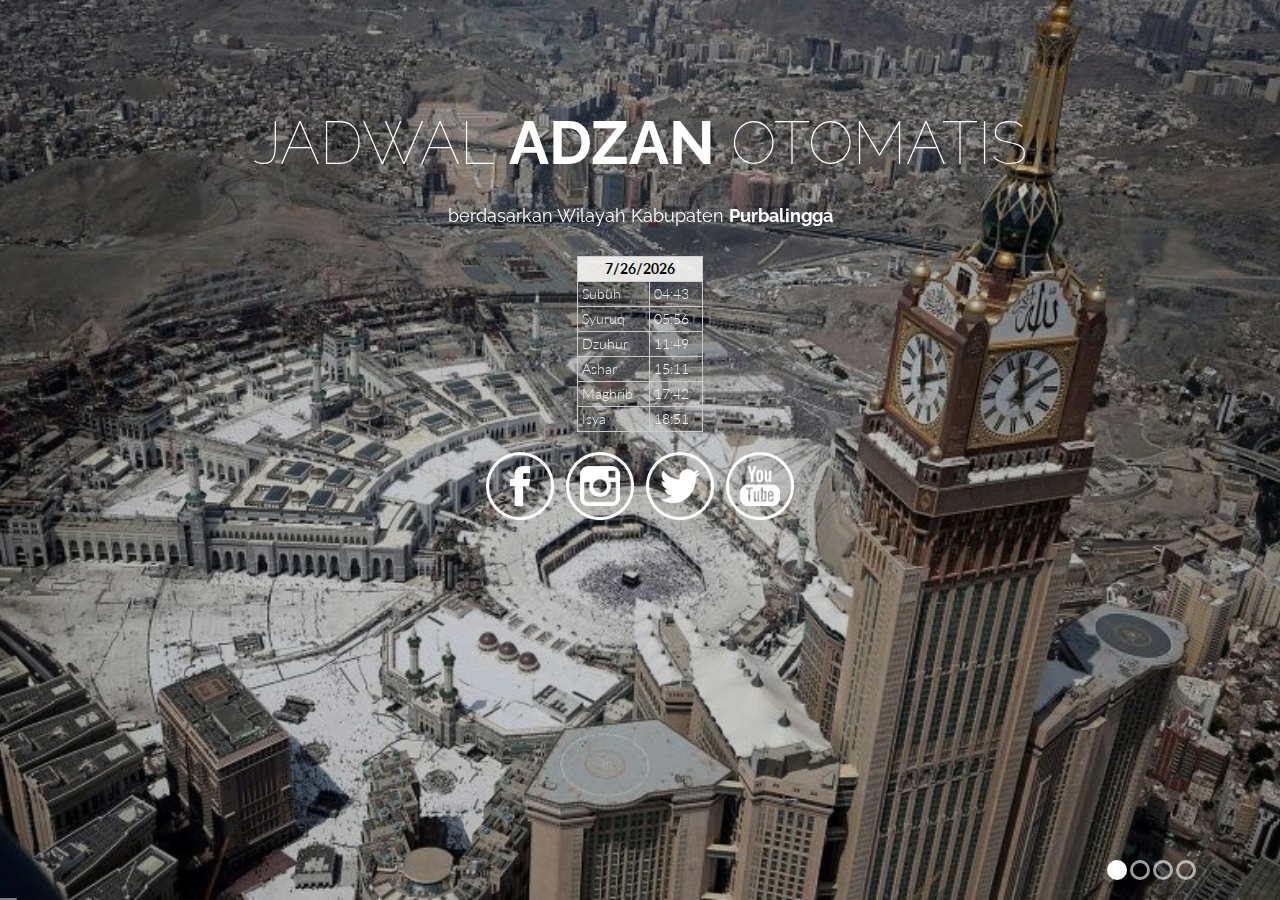
<file: azan/index.html>
<!DOCTYPE html>
<html>
  <head>
  <head>
    <meta charset="utf-8">
    <meta name="viewport" content="width=device-width, initial-scale=1.0">
    <meta name="description" content="Portal Site of Dhimaz Roby Satrio">
    <meta name="author" content="Dhimaz Roby Satrio">
    <link rel="shortcut icon" href="panel/D.ico">

    <title>Jadwal Adzan</title>

    <!-- Bootstrap core CSS -->
    <link href="panel/css/bootstrap.css" rel="stylesheet">

    <!-- Custom styles for this template -->
    <link href="panel/css/soon.css" rel="stylesheet">


    <!-- HTML5 shim and Respond.js IE8 support of HTML5 elements and media queries -->
    <!--[if lt IE 9]>
      <script src="assets/js/html5shiv.js"></script>
      <script src="assets/js/respond.min.js"></script>
    <![endif]-->
    
    <link href='http://fonts.googleapis.com/css?family=Lato:300,400,700,300italic,400italic' rel='stylesheet' type='text/css'>
    <link href='http://fonts.googleapis.com/css?family=Raleway:400,300,700' rel='stylesheet' type='text/css'>
	<style>
		body, td, th { font-size: 14px; color: #ecf0f1;}
		#timetable {border-width: 1px;  border-collapse: collapse; width: 9em;}
		#timetable td, #timetable th {border-width: 1px; border-spacing: 1px; padding: 2px 4px; border-style: inset; border-color: #CCCCCC;}
		#timetable th {color:black; text-align: center; background-color: #F8F7F4; opacity:0.9}
	
	</style>
  </head>
  <!-- START BODY -->
  <body class="nomobile">
      <!-- START HEADER -->
    <section id="header" style="overflow: visible; height: 879px;">
        <div class="container">
            <header>
                <!-- HEADLINE -->
                <h1 data-animated="GoIn">Jadwal <b>Adzan</b> Otomatis</h1>
            </header>
			<h4 data-animated="GoIn" > berdasarkan Wilayah Kabupaten <b>Purbalingga</b></h4>
<br>
    <div data-animated="GoIn" align="center" id="table">
	<table class="table table-bordered" id="tametable">
	<tbody>
	</tbody>
	</table>
	</div>	
<div>
<center>
<br>
<p>
<a href="https://www.facebook.com/dhimazroby" target="_blank"><img alt="" data-animated="GoIn"src="panel/img/fbook.png" style="width: 68px; height: 68px;" /></a>&nbsp;&nbsp;
<a href="http://instagram.com/dhimasroby" target="_blank"><img alt=""data-animated="GoIn" src="panel/img/insta.png" style="width: 68px; height: 68px;" />&nbsp;&nbsp;
<a href="https://twitter.com/dhimazroby" target="_blank"><img alt=""data-animated="GoIn" src="panel/img/twttr.png" style="width: 68px; height: 68px;" /></a>&nbsp;&nbsp;
<a href="https://www.youtube.com/user/dhimasroby/" target="_blank"><img alt="" src="panel/img/ytube.png" data-animated="GoIn"style="width: 68px; height: 68px;" />
</a>
</p>
</center>
</div>
            
        </div>
        <!-- LAYER OVER THE SLIDER TO MAKE THE WHITE TEXTE READABLE -->
        <div id="layer"></div>
        <!-- END LAYER -->
        <!-- START SLIDER -->
        <div id="slider" class="rev_slider" class="rev_slider revslider-initialised tp-simpleresponsive" style="height: 100%;">
            <ul style="display: block; overflow: hidden; width: 100%; height: 100%; max-height: none;">
              <li data-transition="slideleft" data-animated="GoIn" data-slotamount="1" data-thumb="panel/img/1.jpg">
                <img src="panel/img/1.jpg">
              </li>
              <li data-transition="slideleft"data-animated="GoIn" data-slotamount="1" data-thumb="panel/img/2.jpg">
                <img src="panel/img/2.jpg">
              </li>
              <li data-transition="slideleft" data-animated="GoIn" data-slotamount="1" data-thumb="panel/img/3.jpg">
                <img src="panel/img/3.jpg">
              </li>
              <li data-transition="slideleft"data-animated="GoIn" data-slotamount="1" data-thumb="panel/img/4.jpg">
                <img src="panel/img/4.jpg">
                           </li>
            </ul>
        </div>
        <!-- END SLIDER -->
    </section>
    <!-- END HEADER -->

    <!-- Bootstrap core JavaScript
    ================================================== -->
    <!-- Placed at the end of the document so the pages load faster -->
    <script src="panel/js/jquery.min.js"></script>
    <script src="panel/js/modernizr.custom.js"  type="text/javascript" ></script>
    <script src="panel/js/bootstrap.min.js"></script>
    <script src="panel/js/plugins.js"></script>
    <script src="panel/js/jquery.themepunch.revolution.min.js"></script>
    <script src="panel/js/custom.js"></script>
	<script src="panel/js/PrayTimes.js"></script>
	<script type="text/javascript">
	
		var date = new Date(); // today
		var times = prayTimes.getTimes(date, [-7.385735, 109.360430], 7);
		var subuh = times.Fajr;
		var dzuhur = times.Dhuhr;
		var ashar = times.Asr;
		var maghrib = times.Maghrib;
		var isya = times.Isha;
		var list = ['Fajr', 'Sunrise', 'Dhuhr', 'Asr', 'Maghrib', 'Isha'];
		var aran = ['Subuh', 'Syuruq', 'Dzuhur', 'Ashar', 'Maghrib', 'Isya'];

		var html = '<table id="timetable">';
		html += '<tr><th colspan="2">'+ date.toLocaleDateString()+ '</th></tr>';
		for(var i in list)	{
			html += '<tr><td>'+ aran[i]+ '</td>';
			html += '<td>'+ times[list[i].toLowerCase()]+ '</td></tr>';
		}
		html += '</table>';
		document.getElementById('table').innerHTML = html;
		
	</script>
  </body>
  <!-- END BODY -->
</file>
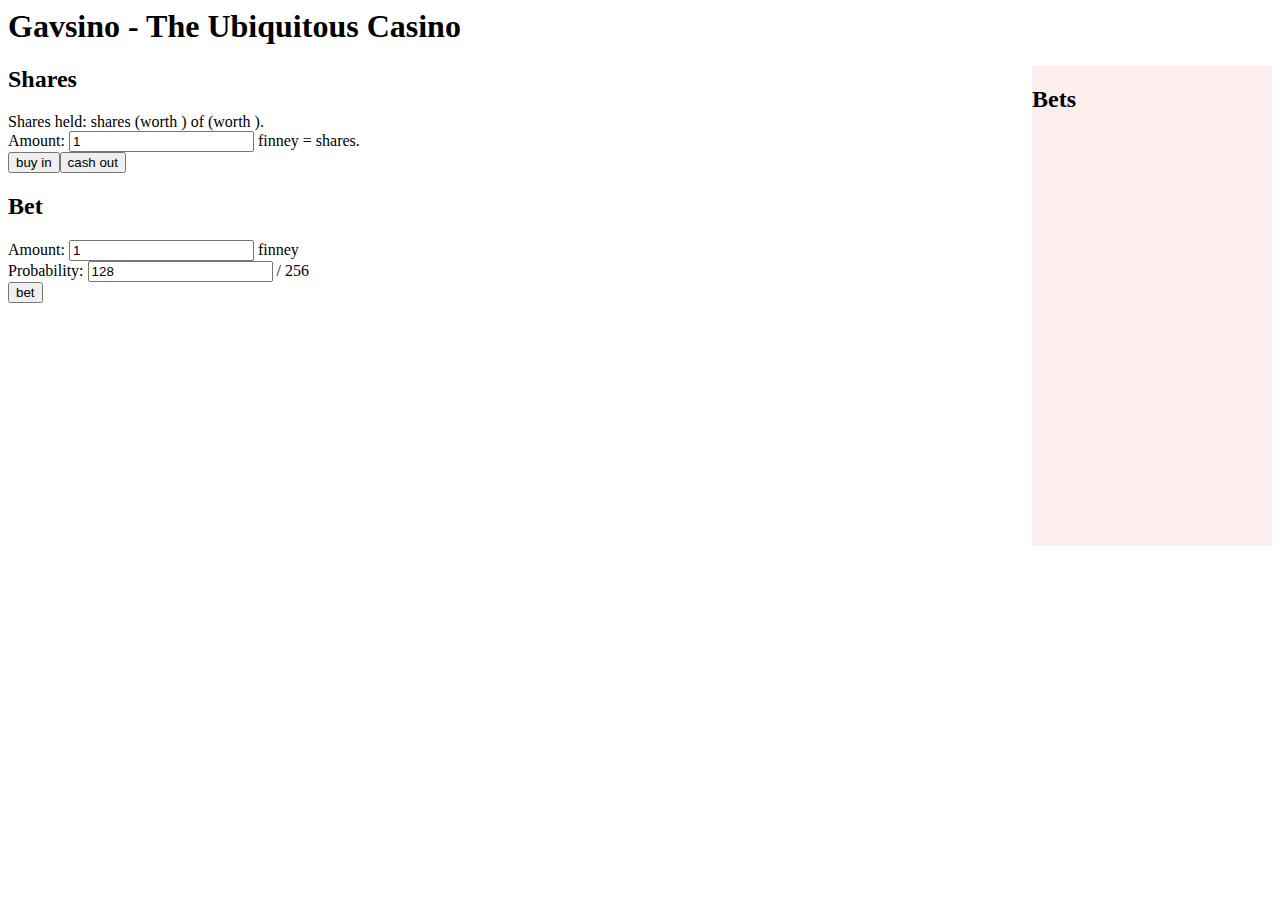
<file: gavmble/index.html>
<!doctype>
<html>
<head>
<script>
//var web3 = require('web3');
//web3.setProvider(new web3.providers.AutoProvider());

//TODO: this should just be:
// import("Config");
// import("Gavsino");
var Config = web3.eth.contractFromAbi([{"constant":false,"inputs":[],"name":"kill","outputs":[]},{"constant":true,"inputs":[{"name":"service","type":"uint256"}],"name":"lookup","outputs":[{"name":"a","type":"address"}]},{"constant":false,"inputs":[{"name":"id","type":"uint256"},{"name":"service","type":"address"}],"name":"register","outputs":[]},{"constant":false,"inputs":[{"name":"id","type":"uint256"}],"name":"unregister","outputs":[]}]);
var Gavsino = web3.eth.contractFromAbi([{"constant":true,"inputs":[],"name":"totalShares","outputs":[{"name":"r","type":"uint256"}]},{"constant":true,"inputs":[{"name":"wei","type":"uint256"}],"name":"sharesValue","outputs":[{"name":"shares","type":"uint256"}]},{"constant":false,"inputs":[],"name":"buyIn","outputs":[]},{"constant":false,"inputs":[{"name":"shares","type":"uint256"}],"name":"cashOut","outputs":[]},{"constant":true,"inputs":[{"name":"key","type":"hash256"},{"name":"bet","type":"hash256"}],"name":"winningsWithKey","outputs":[{"name":"r","type":"uint256"}]},{"constant":true,"inputs":[],"name":"equity","outputs":[{"name":"r","type":"uint256"}]},{"constant":true,"inputs":[],"name":"sharesHeld","outputs":[{"name":"r","type":"uint256"}]},{"constant":false,"inputs":[{"name":"pIn256","type":"uint256"},{"name":"key","type":"hash256"}],"name":"bet","outputs":[]},{"constant":true,"inputs":[],"name":"valueOfShares","outputs":[{"name":"r","type":"uint256"}]},{"constant":true,"inputs":[{"name":"bet","type":"hash256"}],"name":"winnings","outputs":[{"name":"r","type":"uint256"}]},{"constant":false,"inputs":[{"name":"bet","type":"hash256"}],"name":"claim","outputs":[]},{"constant":false,"inputs":[{"name":"key","type":"hash256"}],"name":"recycle","outputs":[]},{"constant":true,"inputs":[{"name":"s","type":"uint256"}],"name":"valueOf","outputs":[{"name":"r","type":"uint256"}]},{"constant":false,"inputs":[],"name":"empty","outputs":[]}]);

var theGavsino = Gavsino(Config().lookup(2));

var tickets = [];

function refreshHoldings() {
	document.getElementById("myshares").innerHTML = theGavsino.sharesHeld();
	document.getElementById("totalshares").innerHTML = theGavsino.totalShares();
	document.getElementById("equity").innerHTML = web3.toEth(web3.fromDecimal(theGavsino.equity() + ''));
	document.getElementById("mysharesvalue").innerHTML = web3.toEth(web3.fromDecimal(theGavsino.valueOfShares() + ''));
	sharesamountChanged();
}

function refreshTickets() {
//	console.log("refreshing...");
	var uiBets = '';
//		console.log("number is " + number);
	for (var i in tickets) { var t = tickets[i];
		uiBets +=
			'<div>' +
			'<span class="amount">' + web3.toEth(t.amount) + '</span>' +
			' @ ' +
			'<span class="prob">' + web3.toDecimal(t.p) + ' in 256</span>' +
			' : ' +
			'<span id="' + t.bet + '" class="status">' + (
				t.claimed ? 'won ' + web3.toEth(t.claimed) :
				t.recycled ? 'lost' :
				'pending...'
				) + '</span>' +
			'</div>'; }
	document.getElementById("bets").innerHTML = uiBets;
	for (var i in tickets)
	{
		var t = tickets[i];
		if (+t.number < +web3.eth.number && !t.recycled && !t.claimed)
		{
			console.log("pending..." + t.bet);
			var w = theGavsino.winnings(t.bet);
			var e = document.getElementById(t.bet);
			if (!t.recycled && !t.claimed)
			{
				console.log("updating..." + t.bet + "; winnings: " + w);
				if (w > 0)
				{
					theGavsino.claim(t.bet);
					t.claimed = w;
					e.innerHTML = 'claiming ' + web3.toEth(w) + "!";
				}
				else
				{
					theGavsino.claim(t.bet);
					t.recycled = true;
					e.innerHTML = "refunding 0.5%";
				}
			}
		}
	}
}

function sharesamountChanged() {
	var amount = web3.fromDecimal(document.getElementById("sharesamount").value.toString() + '000000000000000');
//	console.log("amount: " + amount);
	document.getElementById("sharesofvalue").innerHTML = theGavsino.sharesValue(amount);
}

function makeid() {
    var text = "0x";
    var possible = "0123456789abcdef";
    for (var i = 0; i < 64; i++)
        text += possible.charAt(Math.floor(Math.random() * possible.length));
    return text;
}
	
function newTicket(amount, p) {
	var bet = makeid();
	var amount = web3.fromDecimal(amount.toString() + '000000000000000');
	var key = web3.sha3(bet)
	p = +p < 1 ? 1 : +p > 255 ? 255 : p;
	var ticket = { 'amount': amount, 'p': web3.fromDecimal(p), 'key': key, 'bet': bet, 'number': web3.eth.number, 'claimed': null };
	tickets.push(ticket);
	theGavsino.value(amount).bet(+p, key);
	refreshTickets();
}

function buyIn(amountineth) {
	amount = web3.fromDecimal(amountineth.toString() + '000000000000000');
	theGavsino.value(amount).buyIn();
}

function cashOut(shares) {
	theGavsino.cashOut(shares);
}

var w = web3.eth.watch({'address': theGavsino.address});
w.changed(function(d) {
	refreshHoldings();
	refreshTickets();
});

</script>
<title>Gavsino - The Ubiquitous Casino</title>
</head>
<body>
<h1>Gavsino - The Ubiquitous Casino</h1>
<div>
<div style="float: right; background: #fee; width: 15em; height: 30em">
<h2>Bets</h2>
<div id="bets">
</div>
</div>
<div style="">
<h2>Shares</h2>
<div>Shares held: <span id="myshares"></span> shares (worth <span id="mysharesvalue"></span>) of <span id="totalshares"></span> (worth <span id="equity"></span>).</div>
<div>Amount: <input id="sharesamount" value="1"></input> finney = <span id="sharesofvalue"></span> shares.</div>
<div><button id="buyIn" onClick="buyIn(document.getElementById('sharesamount').value)">buy in</button><button id="cashOut" onClick="cashOut(document.getElementById('sharesofvalue').innerHTML)">cash out</button></div>
<h2>Bet</h2>
<div>Amount: <input id="amount" value="1"></input> finney</div>
<div>Probability: <input id="pIn256" value="128"></input> / 256</div>
<div><button id="bet" onClick="newTicket(document.getElementById('amount').value, document.getElementById('pIn256').value)">bet</button></div>
</div>
</div>
<script>
document.getElementById('sharesamount').oninput = function() { console.log("HELLO"); sharesamountChanged(); };
// TODO: Remove once JS initial event is fixed.
refreshHoldings();
refreshTickets();
//web3.eth.watch().changed(refreshTickets);
</script>
</body>
</html>
</file>
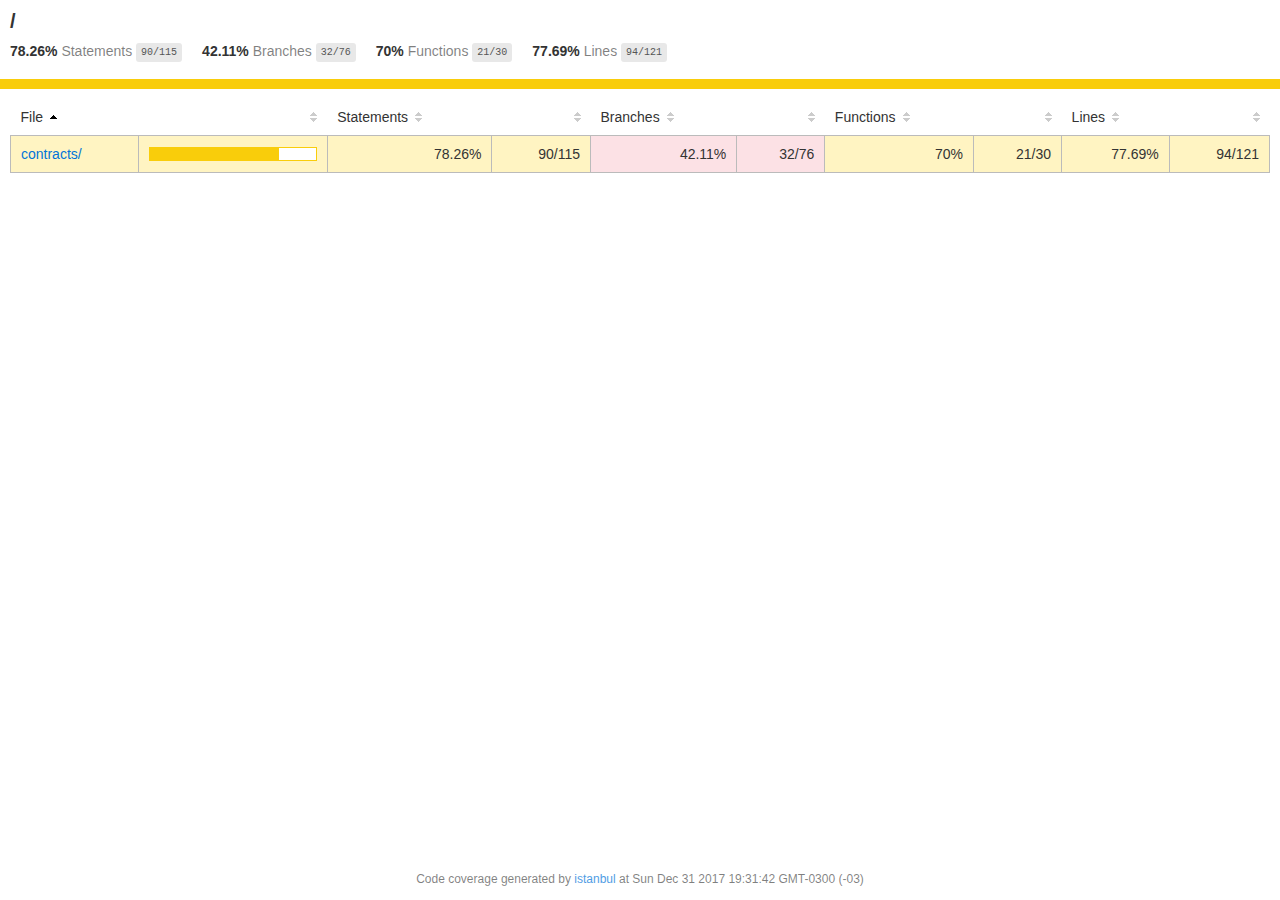
<file: airdrop/coverage/index.html>
<!doctype html>
<html lang="en">
<head>
    <title>Code coverage report for All files</title>
    <meta charset="utf-8" />
    <link rel="stylesheet" href="prettify.css" />
    <link rel="stylesheet" href="base.css" />
    <meta name="viewport" content="width=device-width, initial-scale=1">
    <style type='text/css'>
        .coverage-summary .sorter {
            background-image: url(sort-arrow-sprite.png);
        }
    </style>
</head>
<body>
<div class='wrapper'>
  <div class='pad1'>
    <h1>
      /
    </h1>
    <div class='clearfix'>
      <div class='fl pad1y space-right2'>
        <span class="strong">78.26% </span>
        <span class="quiet">Statements</span>
        <span class='fraction'>90/115</span>
      </div>
      <div class='fl pad1y space-right2'>
        <span class="strong">42.11% </span>
        <span class="quiet">Branches</span>
        <span class='fraction'>32/76</span>
      </div>
      <div class='fl pad1y space-right2'>
        <span class="strong">70% </span>
        <span class="quiet">Functions</span>
        <span class='fraction'>21/30</span>
      </div>
      <div class='fl pad1y space-right2'>
        <span class="strong">77.69% </span>
        <span class="quiet">Lines</span>
        <span class='fraction'>94/121</span>
      </div>
    </div>
  </div>
  <div class='status-line medium'></div>
<div class="pad1">
<table class="coverage-summary">
<thead>
<tr>
   <th data-col="file" data-fmt="html" data-html="true" class="file">File</th>
   <th data-col="pic" data-type="number" data-fmt="html" data-html="true" class="pic"></th>
   <th data-col="statements" data-type="number" data-fmt="pct" class="pct">Statements</th>
   <th data-col="statements_raw" data-type="number" data-fmt="html" class="abs"></th>
   <th data-col="branches" data-type="number" data-fmt="pct" class="pct">Branches</th>
   <th data-col="branches_raw" data-type="number" data-fmt="html" class="abs"></th>
   <th data-col="functions" data-type="number" data-fmt="pct" class="pct">Functions</th>
   <th data-col="functions_raw" data-type="number" data-fmt="html" class="abs"></th>
   <th data-col="lines" data-type="number" data-fmt="pct" class="pct">Lines</th>
   <th data-col="lines_raw" data-type="number" data-fmt="html" class="abs"></th>
</tr>
</thead>
<tbody><tr>
	<td class="file medium" data-value="contracts/"><a href="contracts/index.html">contracts/</a></td>
	<td data-value="78.26" class="pic medium"><div class="chart"><div class="cover-fill" style="width: 78%;"></div><div class="cover-empty" style="width:22%;"></div></div></td>
	<td data-value="78.26" class="pct medium">78.26%</td>
	<td data-value="115" class="abs medium">90/115</td>
	<td data-value="42.11" class="pct low">42.11%</td>
	<td data-value="76" class="abs low">32/76</td>
	<td data-value="70" class="pct medium">70%</td>
	<td data-value="30" class="abs medium">21/30</td>
	<td data-value="77.69" class="pct medium">77.69%</td>
	<td data-value="121" class="abs medium">94/121</td>
	</tr>

</tbody>
</table>
</div><div class='push'></div><!-- for sticky footer -->
</div><!-- /wrapper -->
<div class='footer quiet pad2 space-top1 center small'>
  Code coverage
  generated by <a href="http://istanbul-js.org/" target="_blank">istanbul</a> at Sun Dec 31 2017 19:31:42 GMT-0300 (-03)
</div>
</div>
<script src="prettify.js"></script>
<script>
window.onload = function () {
        if (typeof prettyPrint === 'function') {
            prettyPrint();
        }
};
</script>
<script src="sorter.js"></script>
</body>
</html>
</file>
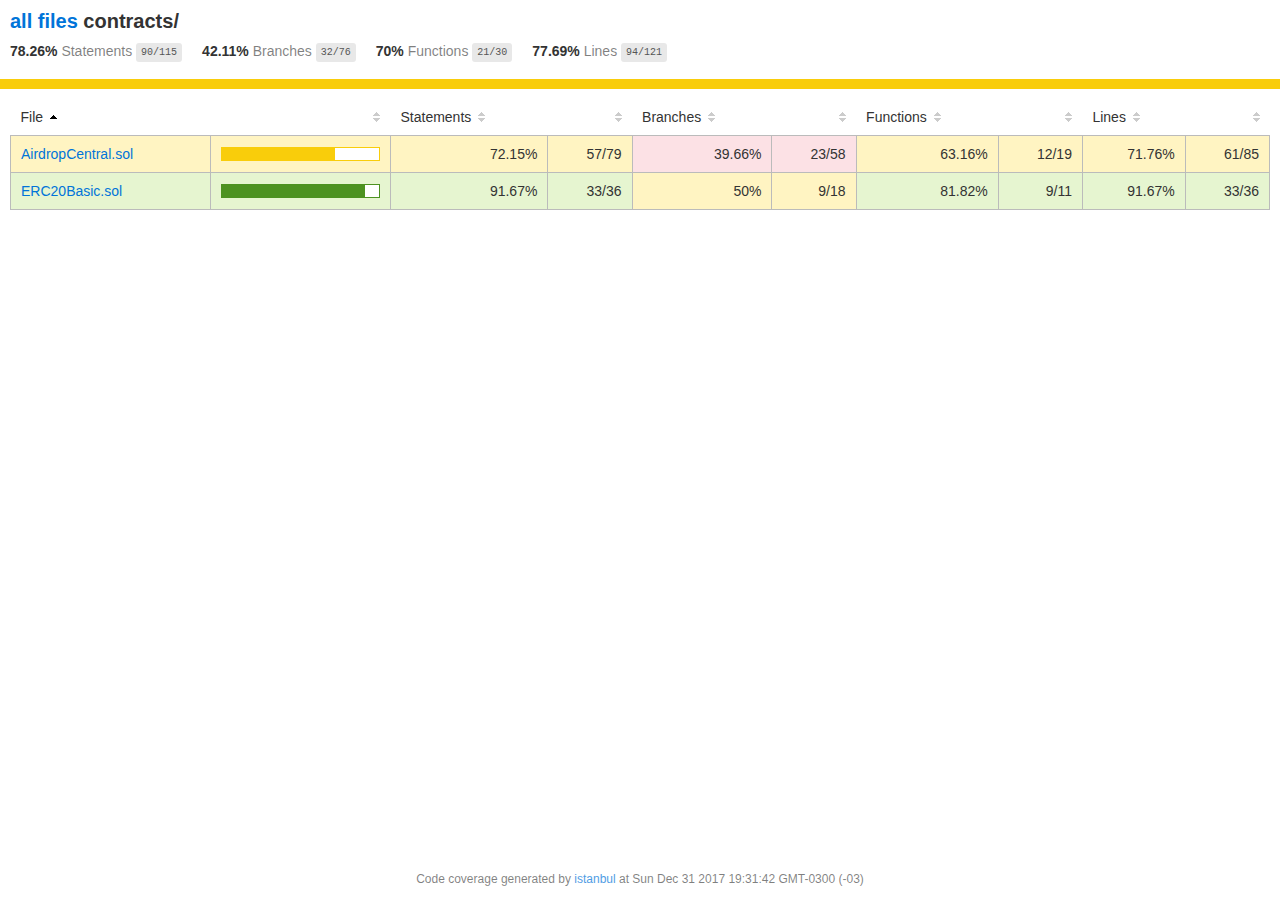
<file: airdrop/coverage/contracts/index.html>
<!doctype html>
<html lang="en">
<head>
    <title>Code coverage report for contracts/</title>
    <meta charset="utf-8" />
    <link rel="stylesheet" href="../prettify.css" />
    <link rel="stylesheet" href="../base.css" />
    <meta name="viewport" content="width=device-width, initial-scale=1">
    <style type='text/css'>
        .coverage-summary .sorter {
            background-image: url(../sort-arrow-sprite.png);
        }
    </style>
</head>
<body>
<div class='wrapper'>
  <div class='pad1'>
    <h1>
      <a href="../index.html">all files</a> contracts/
    </h1>
    <div class='clearfix'>
      <div class='fl pad1y space-right2'>
        <span class="strong">78.26% </span>
        <span class="quiet">Statements</span>
        <span class='fraction'>90/115</span>
      </div>
      <div class='fl pad1y space-right2'>
        <span class="strong">42.11% </span>
        <span class="quiet">Branches</span>
        <span class='fraction'>32/76</span>
      </div>
      <div class='fl pad1y space-right2'>
        <span class="strong">70% </span>
        <span class="quiet">Functions</span>
        <span class='fraction'>21/30</span>
      </div>
      <div class='fl pad1y space-right2'>
        <span class="strong">77.69% </span>
        <span class="quiet">Lines</span>
        <span class='fraction'>94/121</span>
      </div>
    </div>
  </div>
  <div class='status-line medium'></div>
<div class="pad1">
<table class="coverage-summary">
<thead>
<tr>
   <th data-col="file" data-fmt="html" data-html="true" class="file">File</th>
   <th data-col="pic" data-type="number" data-fmt="html" data-html="true" class="pic"></th>
   <th data-col="statements" data-type="number" data-fmt="pct" class="pct">Statements</th>
   <th data-col="statements_raw" data-type="number" data-fmt="html" class="abs"></th>
   <th data-col="branches" data-type="number" data-fmt="pct" class="pct">Branches</th>
   <th data-col="branches_raw" data-type="number" data-fmt="html" class="abs"></th>
   <th data-col="functions" data-type="number" data-fmt="pct" class="pct">Functions</th>
   <th data-col="functions_raw" data-type="number" data-fmt="html" class="abs"></th>
   <th data-col="lines" data-type="number" data-fmt="pct" class="pct">Lines</th>
   <th data-col="lines_raw" data-type="number" data-fmt="html" class="abs"></th>
</tr>
</thead>
<tbody><tr>
	<td class="file medium" data-value="AirdropCentral.sol"><a href="AirdropCentral.sol.html">AirdropCentral.sol</a></td>
	<td data-value="72.15" class="pic medium"><div class="chart"><div class="cover-fill" style="width: 72%;"></div><div class="cover-empty" style="width:28%;"></div></div></td>
	<td data-value="72.15" class="pct medium">72.15%</td>
	<td data-value="79" class="abs medium">57/79</td>
	<td data-value="39.66" class="pct low">39.66%</td>
	<td data-value="58" class="abs low">23/58</td>
	<td data-value="63.16" class="pct medium">63.16%</td>
	<td data-value="19" class="abs medium">12/19</td>
	<td data-value="71.76" class="pct medium">71.76%</td>
	<td data-value="85" class="abs medium">61/85</td>
	</tr>

<tr>
	<td class="file high" data-value="ERC20Basic.sol"><a href="ERC20Basic.sol.html">ERC20Basic.sol</a></td>
	<td data-value="91.67" class="pic high"><div class="chart"><div class="cover-fill" style="width: 91%;"></div><div class="cover-empty" style="width:9%;"></div></div></td>
	<td data-value="91.67" class="pct high">91.67%</td>
	<td data-value="36" class="abs high">33/36</td>
	<td data-value="50" class="pct medium">50%</td>
	<td data-value="18" class="abs medium">9/18</td>
	<td data-value="81.82" class="pct high">81.82%</td>
	<td data-value="11" class="abs high">9/11</td>
	<td data-value="91.67" class="pct high">91.67%</td>
	<td data-value="36" class="abs high">33/36</td>
	</tr>

</tbody>
</table>
</div><div class='push'></div><!-- for sticky footer -->
</div><!-- /wrapper -->
<div class='footer quiet pad2 space-top1 center small'>
  Code coverage
  generated by <a href="http://istanbul-js.org/" target="_blank">istanbul</a> at Sun Dec 31 2017 19:31:42 GMT-0300 (-03)
</div>
</div>
<script src="../prettify.js"></script>
<script>
window.onload = function () {
        if (typeof prettyPrint === 'function') {
            prettyPrint();
        }
};
</script>
<script src="../sorter.js"></script>
</body>
</html>
</file>
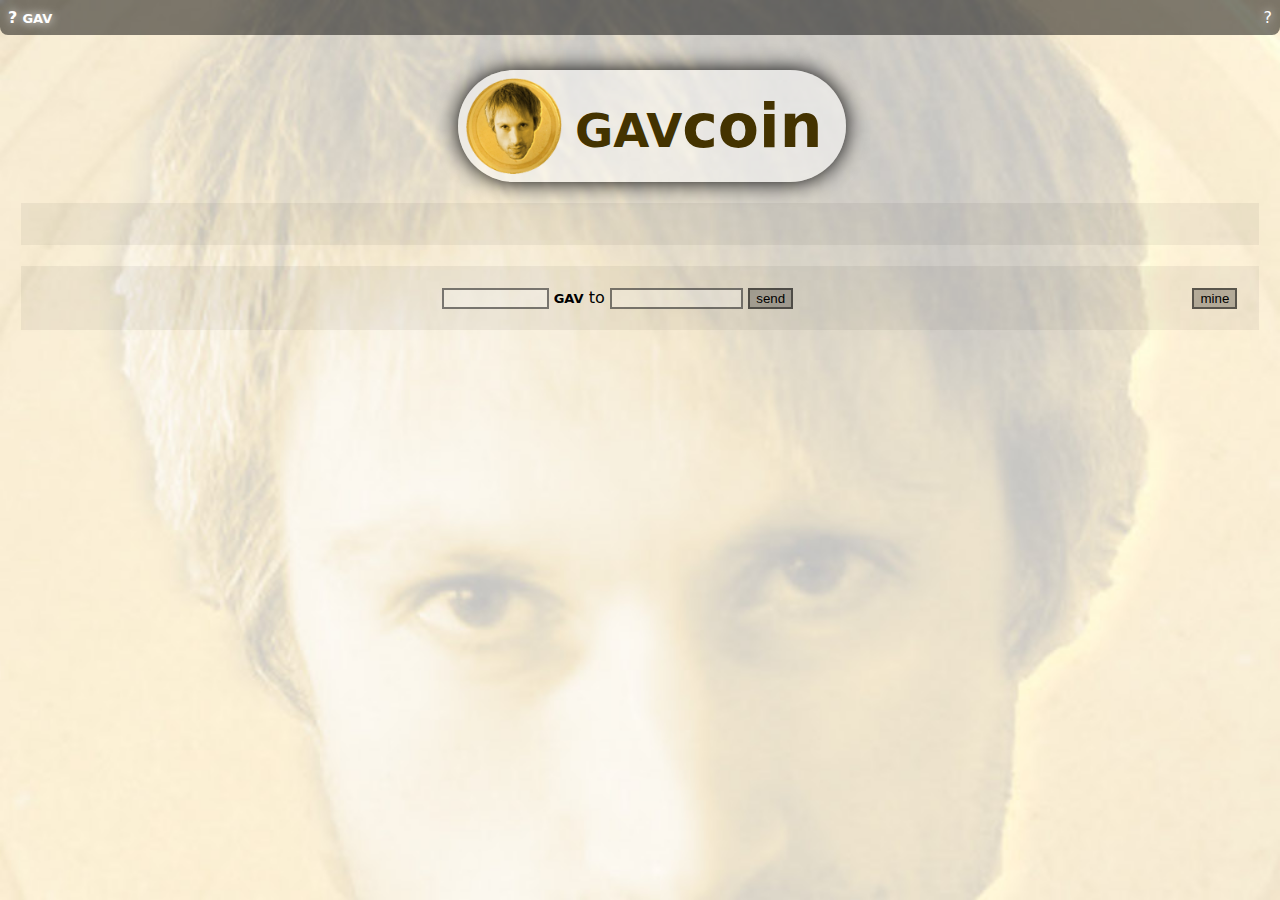
<file: coin/coin.html>
<html>
<head>
<title>GavCoin</title>
<style>
body {
	font-family: Ubuntu, Tahoma, sans;
	background-image: url("backcoin.jpg");
	background-size:   cover;
	background-repeat: no-repeat;
	margin: 0;
}
h1 {
	text-align: center;
	font-size: 26pt;
	color: rgba(0,0,0, 0.75);
}
ul#latest {
	list-style-type: none;
	margin: 0;
	margin-top: 16pt;
	padding: 0;
	border: 16pt rgba(0,0,0, 0.05) solid;
}
ul#latest li {
	padding: 4pt 0pt;
}
ul#latest li:nth-child(even) {
	background-color: rgba(0,0,0, 0.05);
}
span.timestamp {
	width: 13em;
	display: inline-block;
	color: #888;
}
span#gav {
	font-weight: bold;
}
span#eth {
	font-weight: bold;
}
div#top {
	background-color: rgba(0,0,0,0.5);
	color: white;
	padding: 6pt;
	text-shadow: 0px 0px 10px white;
	border-radius: 0 0 6pt 6pt;
}
div#balance {
//	margin-top: 30pt;
	float: left;
}
div#addr {
//	margin-top: 30pt;
//	color: #888;
	float: right;
}
span.xfer {
	color: #888;
}
span.out {
	color: #800;
}
span.mine {
	color: #060;
}
span.in {
	color: #008;
}
span.ind {
	font-weight: bold;
	margin: 0 4pt;
}
span.to, span.from {
	font-weight: normal;
	display: inline-block;
//	width: 25em;
	width: 5em;
}
span.value {
	font-weight: bold;
	width: 5em;
	display: inline-block;
	text-align: right;
}
span.name {
	font-weight: bold;
	font-size: small;
	padding: 0 3pt;
	width: 3em;
	display: inline-block;
	text-align: center;
}
span.xfer span.name {
	font-weight: normal;
}
span.units {
	font-size: small;
	font-weight: bold;
}
li span.units {
	padding: 0 4pt;
}
span.confirms, span.unconfirmed {
	background: #8d9;
	font-size: small;
	margin: -1pt 4pt 4pt 4pt;
	padding: 1pt 3pt 1pt 3pt;
	border: #474 1pt solid;
	border-radius: 4pt;
	float: right;
}
span.unconfirmed {
	background: #f88;
	border-color: #844;
}
input#val {
	width: 8em;
}
input#to {
//	width: 24em;
	width: 10em;
}
div#controls input {
	background: rgba(255,255,255,0.25);
	border: 2pt solid rgba(0,0,0,0.5); 
}
div#controls input.invalid {
	background-color: #fcc;
}
div#controls input.maybevalid {
	background-color: #fec;
}
div#controls button {
	background: rgba(0,0,0,0.25);
	border: 2pt solid rgba(0,0,0,0.5); 
}
button#mine {
	float: right;
}
div#controls button.invalid {
	background: transparent;
	color: rgba(0,0,0,0.25);
	border: 2px solid rgba(0,0,0,0.25);
}
div#controls {
	text-align: center;
	margin-top: 16pt;
	padding: 16pt;
	background-color: rgba(0,0,0, 0.05);
}
div#title {
	margin-top: 10pt;
	margin-left: 18pt;
	font-size: 45pt;
	font-weight: bold;
	text-align: center;
	background-color: rgba(255, 255, 255, 0.5);
	border-radius: 56px;
	display: inline-block;
	padding: 8px;
	padding-right: 24px;
	box-shadow: 0 0 16pt black;
}
div#title img {
	padding-top: 0pt;
	margin-right: 10pt;
}
div#title span {
	color: #430;
	padding-top: 20pt;
	display: inline-block;
	margin-top: -10pt;
}
span#unc {
	color: #fdd;
	font-weight: normal;
}
span#unc span {
	font-weight: bold;
}
</style>
</head>
<body>
<div id="top">
&nbsp;
<div id="balance"><span id="gav">?</span> <span class="units">GAV</span></div>
<div id="addr">?</div>
</div>
<div style="margin: 16pt">
<div style="text-align: center">
<div id="title"><img src="gavcoin.png" width="96" height="96" valign="top"/><span style="font-size: 35pt">GAV</span><span>coin</span></div>
</div>
<ul id="latest">
</ul>
<div id="controls">
	<input id="val" value=""></input> <span class="units">GAV</span>
	to <input id="to"></input>
	<button id="send" onClick="dosend()">send</button>
	<button id="mine" onClick="domine()">mine</button>
</div>
</div>
<script>
var Config = web3.eth.contractFromAbi([{"constant":true,"inputs":[{"name":"service","type":"uint256"}],"name":"lookup","outputs":[{"name":"a","type":"address"}]},{"constant":false,"inputs":[],"name":"kill","outputs":[]},{"constant":false,"inputs":[{"name":"id","type":"uint256"}],"name":"unregister","outputs":[]},{"constant":false,"inputs":[{"name":"id","type":"uint256"},{"name":"service","type":"address"}],"name":"register","outputs":[]}]);

var NameReg = web3.eth.contractFromAbi([{"constant":true,"inputs":[{"name":"_owner","type":"address"}],"name":"getName","outputs":[{"name":"o_name","type":"string32"}]},{"constant":false,"inputs":[{"name":"name","type":"string32"}],"name":"register","outputs":[]},{"constant":true,"inputs":[{"name":"name","type":"string32"}],"name":"addressOf","outputs":[{"name":"addr","type":"address"}]},{"constant":true,"inputs":[{"name":"_name","type":"string32"}],"name":"getAddress","outputs":[{"name":"o_owner","type":"address"}]},{"constant":false,"inputs":[],"name":"unregister","outputs":[]},{"constant":true,"inputs":[{"name":"addr","type":"address"}],"name":"nameOf","outputs":[{"name":"name","type":"string32"}]}]);

var CoinReg = web3.eth.contractFromAbi([{"constant":true,"inputs":[],"name":"count","outputs":[{"name":"r","type":"uint256"}]},{"constant":true,"inputs":[{"name":"i","type":"uint256"}],"name":"info","outputs":[{"name":"addr","type":"address"},{"name":"name","type":"string3"},{"name":"denom","type":"uint256"}]},{"constant":false,"inputs":[{"name":"name","type":"string3"},{"name":"denom","type":"uint256"}],"name":"register","outputs":[]},{"constant":false,"inputs":[],"name":"unregister","outputs":[]}]);

var GavCoin = web3.eth.contractFromAbi([{"constant":true,"inputs":[{"name":"_target","type":"address"},{"name":"_proxy","type":"address"}],"name":"isApprovedFor","outputs":[{"name":"_r","type":"bool"}]},{"constant":true,"inputs":[{"name":"_proxy","type":"address"}],"name":"isApproved","outputs":[{"name":"_r","type":"bool"}]},{"constant":false,"inputs":[{"name":"_from","type":"address"},{"name":"_val","type":"uint256"},{"name":"_to","type":"address"}],"name":"sendCoinFrom","outputs":[]},{"constant":false,"inputs":[],"name":"mine","outputs":[]},{"constant":true,"inputs":[{"name":"_a","type":"address"}],"name":"coinBalanceOf","outputs":[{"name":"_r","type":"uint256"}]},{"constant":false,"inputs":[{"name":"_val","type":"uint256"},{"name":"_to","type":"address"}],"name":"sendCoin","outputs":[]},{"constant":true,"inputs":[],"name":"coinBalance","outputs":[{"name":"_r","type":"uint256"}]},{"constant":false,"inputs":[{"name":"_a","type":"address"}],"name":"approve","outputs":[]}]);

var theNameReg;
var theGavCoin;

var checkto = function() {
	var s = "";
	var to = document.getElementById('to').value;
	var dest;
	if (to.length == 40)
	{
		dest = "0x" + to;
		if (+web3.toDecimal(eth.balanceAt(dest, 0)))
			s = "valid";
		else
			s = "maybevalid";
	}
	else
	{
		var dest = eth.stateAt(nameRegAddr, web3.fromAscii(to), 0);
		if (+web3.toDecimal(dest))
			s = "valid";
		else
		{
			s = "invalid";
			dest = "";
		}
	}
	document.getElementById('to').className = s
	document.getElementById('send').className = (document.getElementById('val').className != "invalid" && document.getElementById('to').className != "invalid") ? "valid" : "invalid";
	return dest;
}

var totalGav = function() {
	var confirmedGav = 0;
	var unconfirmedGav = 0;
	myAddrs.forEach(function(x) { confirmedGav -=- web3.toDecimal(eth.stateAt(gavCoinAddr, x, -1)); unconfirmedGav -=- web3.toDecimal(eth.stateAt(gavCoinAddr, x, 0)); });
	return [confirmedGav, unconfirmedGav];
}

var checkvalue = function() {
	var s = "";
	var amount = +document.getElementById('val').value;
	var tg = totalGav();
	if (amount > 0 && amount <= tg[1])
		if (amount <= tg[0])
			s = "valid";
		else
			s = "maybevalid";
	else
	{
		s = "invalid";
		amount = "";
	}
	document.getElementById('val').className = s;
	document.getElementById('send').className = (document.getElementById('val').className != "invalid" && document.getElementById('to').className != "invalid") ? "valid" : "invalid";
	return (amount * 1000) + '';
}

document.getElementById('val').oninput = checkvalue; 
document.getElementById('to').oninput = checkto;

var dosend = function() {
	var amount = checkvalue();
	var to = checkto();
	if (amount && to)
	{
		var l = +amount;
		eth.accounts.forEach(function(x) {
			if (l)
			{
				var t = +web3.toDecimal(eth.stateAt(gavCoinAddr, x, 0));
				if (t > l)
					t = l;
				if (t)
				{
					eth.transact({'from': x, 'to': gavCoinAddr, 'data': ['send', to, t + ''], 'gas': '2000', 'gasPrice': eth.gasPrice});
					l -= t;
				}
			}
		});
	}
}
var domine = function() {
	eth.transact({ 'to': gavCoinAddr });
}
var pretty = function(x) {
	var ret = eth.stateAt(nameRegAddr, x, 0);
	if (web3.toDecimal(ret) - 0)
		return "<b>" + web3.toAscii(ret) + "</b>";

	return x.substr(2);
}

var oGCA;
var gcTxWatch;
var latest;
var updateGavCoinTxs;

var refresh = function() {
	theNameReg = NameReg(Config().lookup(1));
	theGavCoin = theNameReg.addressOf('GavCoin');

	if (theGavCoin.address != oGCA)
	{
		if (gcTxWatch)
			gcTxWatch.uninstall();
		if (web3.eth.toDecimal(theGavCoin.address))
		{
			gcTxWatch = web3.eth.watch({'max': 15, 'address': theGavCoin.address, 'topics': web3.eth.address });
			gcTxWatch.changed(updateGavCoinTxs);
			return;	// refresh will be called by the above - no need to repeat.
		}
	}
	
	var myAddrs = web3.accounts;
	var cv = checkvalue();
	var ct = checkto();
	var blocksToMine = web3.toDecimal(web3.eth.number) - web3.toDecimal(web3.eth.stateAt(gavCoinAddr, "0x42", 0));
	document.getElementById('mine').className = (blocksToMine ? "valid" : "invalid");
	document.getElementById('mine').innerHTML = blocksToMine == 1 ? "mine" : "mine " + blocksToMine;
	document.getElementById('addr').innerHTML = myAddrs[0].substr(2);
	var confirmedGav = 0;
	var unconfirmedGav = 0;
	myAddrs.forEach(function(x) {
		web3.eth.setBlock(web3.eth.number);
		confirmedGav -=- web3.toDecimal(theGavCoin.coinBalanceOf(x));
		web3.eth.setBlock(0);
		unconfirmedGav -=- web3.toDecimal(theGavCoin.coinBalanceOf(x));
	});
	document.getElementById('gav').innerHTML = (unconfirmedGav > confirmedGav ? confirmedGav / 1000 + '<span id="unc"> (+ <span>' + (unconfirmedGav - confirmedGav) / 1000 + "</span> unconfirmed)</span>" : unconfirmedGav / 1000);
	var lh = document.getElementById("latest");
	lh.innerHTML = "";
	var s = latest.length - 1;
	for (var i = 0; i < latest.length; ++i)
	{
		var l = latest[/*s -*/ i];
		if (+web3.toDecimal(l.to))
		{
			var mine = !+web3.toDecimal(l.input) || web3.toAscii(l.input).substr(0, 4) == "mine";
			var send = web3.toAscii(l.input).substr(0, 4) == "send";
			if (mine || send)
			{
				var dest;
				if (send)
					dest = "0x" + l.input.substr(90, 40);
				var wesent = myAddrs.indexOf(l.from) != -1 || (l.input.length > 96 * 2 + 2 && myAddrs.indexOf(l.origin) != -1);
				var wegot = myAddrs.indexOf(dest) != -1;
				var value = mine ? web3.toDecimal(l.output) * 1000 * ((myAddrs.indexOf(l.coinbase) != -1 ? 1 : 0) + (myAddrs.indexOf(l.from) != -1 ? 1 : 0)) : web3.toDecimal("0x" + l.input.substr(130, 64));
				var age = eth.number - l.number;
//				env.note(eth.number + " " + l.number + " " + age);
				lh.innerHTML = lh.innerHTML + '<li>' +
					'<span class="timestamp">' + new Date(l.timestamp * 1000).toLocaleString() + "</span>" +
					(mine ? '<span class="mine"><span class="name">MINE' : wesent ? wegot ? '<span class="xfer"><span class="name">XFER' : '<span class="out"><span class="name">OUT' : '<span class="in"><span class="name">IN') + '</span>' +
					'<span class="value">' + (value / 1000) + '<span class="units">GAV</span></span>' +
					'' + (mine ? '' : send ? wesent ? wegot ? '' : '<span class="to"><span class="ind">&gt;</span>' + pretty(dest) + '</span>' : '<span class="from"><span class="ind">&lt;</span>' + pretty(l.from) + '</span>' : '') + '</span>' +
					(age ? age > 10 ? '' :
						'<span class="confirms">' + age + ' CONFIRMATIONS</span>' :
						'<span class="unconfirmed">UNCONFIRMED</span>'
					) +
				'</li>';
			}
		}
	}
}

updateGavCoinTxs = function() {
	latest = gcTxWatch.messages();
	refresh();
}

eth.watch("chain").changed(refresh);

</script>
</body>
</html>
</file>
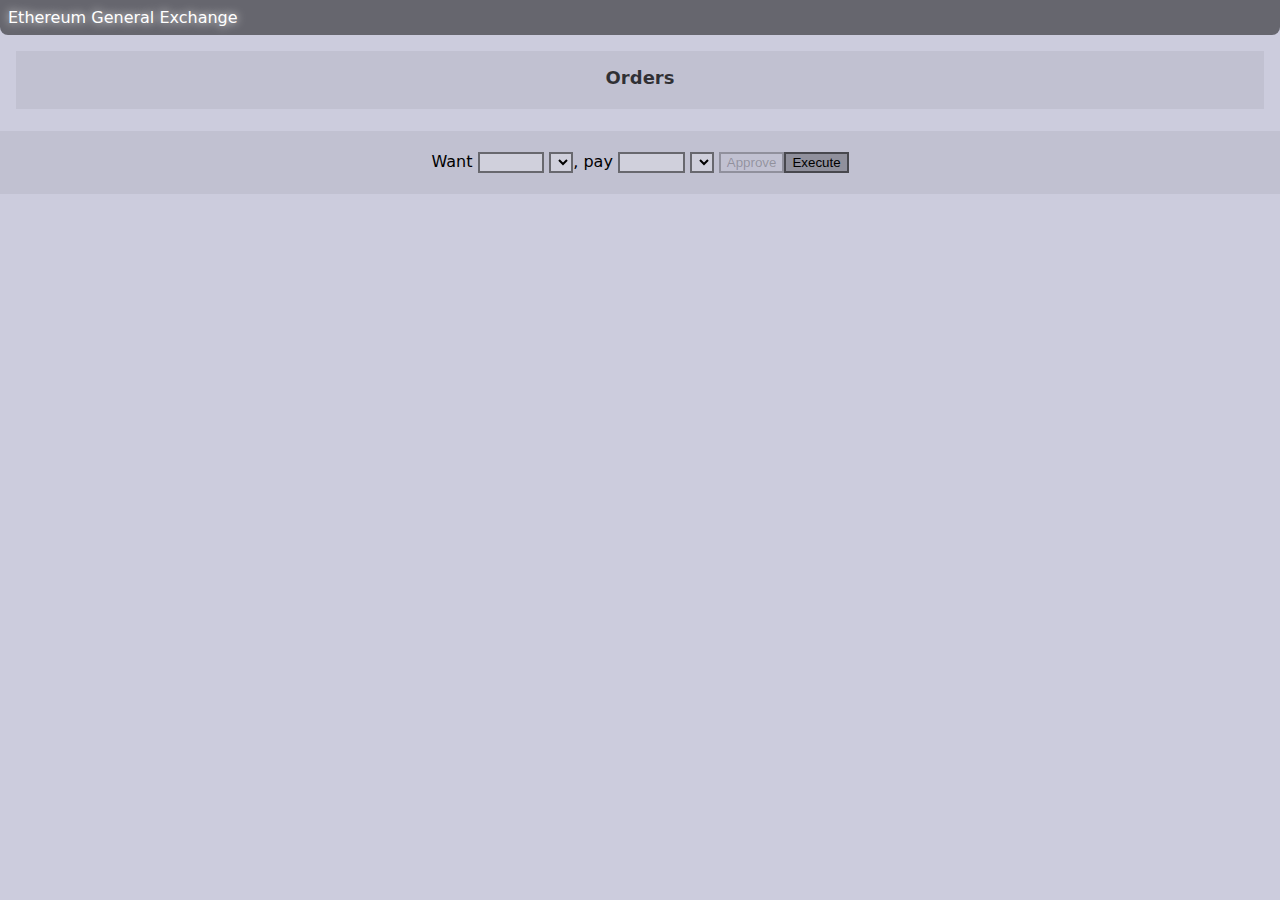
<file: exchange/exchange.html>
<html>
<head>
<title>Ethereum General Exchange</title>
<style>
body {
	font-family: Ubuntu, Tahoma, sans;
	margin: 0;
	background-color: #ccd;
}
h1 {
	text-align: center;
	font-size: large;
	color: rgba(0,0,0, 0.75);
	margin: 0;
}
div#orderbooks {
	margin: 1em;
}
div#ourordersout {
	margin: 1em;
}
div.orderbook {
	border: none;
	padding: 1em;
	margin: 1em 0;
	background: rgba(0,0,0, 0.05);
}
ul.orders {
	list-style-type: none;
	margin: 0;
	margin-top: 4pt;
	padding: 0;
}

.our.orders li:nth-child(even) {
	background-color: rgba(0,0,0, 0.05);
}

div#top {
	background-color: rgba(0,0,0,0.5);
	color: white;
	padding: 6pt;
	text-shadow: 0px 0px 10px white;
	border-radius: 0 0 6pt 6pt;
}
span.units {
	font-size: small;
	font-weight: bold;
}
li span.units {
	padding: 0 4pt;
}

input#val {
	width: 8em;
}
input#to {
	width: 10em;
}
div#controls input {
	background: rgba(255,255,255,0.25);
	border: 2pt solid rgba(0,0,0,0.5); 
}
div#controls select {
	background: rgba(255,255,255,0.25);
	border: 2pt solid rgba(0,0,0,0.5); 
}
div#controls input.invalid {
	background-color: #fcc;
}
div#controls input.maybevalid {
	background-color: #fec;
}
div#controls button {
	background: rgba(0,0,0,0.25);
	border: 2pt solid rgba(0,0,0,0.5); 
}
button#mine {
	float: right;
}
div#controls button.invalid {
	background: transparent;
	color: rgba(0,0,0,0.25);
	border: 2px solid rgba(0,0,0,0.25);
}
div#controls {
	text-align: center;
	margin-top: 16pt;
	padding: 16pt;
	background-color: rgba(0,0,0, 0.05);
}

#orderhave, #orderwant {
	width: 5em;
}
#placeorder {
	margin-top: 3em;
	border-top: 1px black solid;
	padding-top: 1em;
}

li.order {
	margin: 0;
	border: 0;
	clear: both;
}
li.order button {
	float: right;
}
li.order button.delete {
	background-color: #f88;	
}
li.order div {
	padding: 6pt 0pt;
	margin: 0pt 20pt;
}
li.order div span {
	text-align: right
}
li.order span.margin {
	width: 1em;
	float: left;
	background: #888 solid;
	padding: 6pt 2pt;
	text-align: center;
}
li.order.existing span.margin {
	background-color: rgba(0,0,0,0.1);
}
li.order.existing {
	color: rgba(0,0,0,0.2);
}
li.order.matching {
	color: black;
	background: rgba(255, 255, 255, 0.25);
}
li.order.matching span.margin {
	background-color: #a84;
}
li.order.existing.best {
	border-bottom: 4pt rgba(0,0,0,0.2) solid;
}
li.order.existing.best span.margin {
	background-color: rgba(0,0,0,0.2);
}
li.order.matching.best {
	border-top: 4pt #a44 solid;
}
li.order.matching.best span.margin {
	background-color: #a44;
}
li.order span.want, div.order span.have {
	margin-left: 4pt;
	padding-left: 4pt;
}
li.order span.want {
	width: 12em;
	float: left;
}
li.order span.have {
	width: 12em;
	float: right;
}
li.order.existing span.have span.verb {
	color: transparent;
}
li.order span.rate {
	width: 12em;
	float: left;
}
li.order.matching span.rate span.value {
	text-shadow: 0pt 0pt 5pt #fff;
	font-weight: bold;
	color: #800;
}
</style>
</head>
<body>

<div id="top">Ethereum General Exchange</div>

<div id="ourordersout">
	<div class="orderbook">
		<h1>Orders</h1>
		<ul id="ourorders" class="orders">
		</ul>
	</div>
</div>

<div id="orderbooks">
</div>

<div id="controls">
<div>Want <input id="orderwant"></input> <select id="orderwantname"></select>, pay <input id="orderhave"></input> <select id="orderhavename"></select> <button id="approve" class="invalid">Approve</button><button id="execute">Execute</button></div>
</div>

<script>

var configAddr = "0x661005d2720d855f1d9976f88bb10c1a3398c77f";
var myAddrs = eth.accounts;

var nameRegAddr;
var coinsAddr;
var exchangeAddr;

var coinsWatch;
var exchangeWatch;
var updateExchange;
var updateCoins;
var updateApproveButton;

var deleteOrder;

var coins;

var pretty = function(x) {
	var ret = eth.stateAt(nameRegAddr, x, 0);
	if (+dev.toDecimal(ret))
		return "<b>" + dev.toAscii(ret) + "</b>";

	return x.substr(2);
}

var refresh = function() {
	nameRegAddr = eth.stateAt(configAddr, "0", 0);
	var oC = coinsAddr;
	coinsAddr = eth.stateAt(configAddr, "1", 0);
	var oE = exchangeAddr;
	exchangeAddr = eth.stateAt(configAddr, "3", 0);
	
//	env.note(coinsAddr + "/" + oC + "/" + exchangeAddr + "/" + oE + "/" + nameRegAddr);
	if (coinsAddr != oC)
	{
		if (coinsWatch)
			coinsWatch.uninstall();
		if (+dev.toDecimal(coinsAddr))
		{
			coinsWatch = eth.watch({ altered: coinsAddr });
			coinsWatch.changed(updateCoins);
		}
	}
	if (exchangeAddr != oE)
	{eth.stateAt(coinsAddr, 1)
		if (exchangeWatch)
			exchangeWatch.uninstall();
		if (+dev.toDecimal(exchangeAddr))
		{
			exchangeWatch = eth.watch({ altered: exchangeAddr });
			exchangeWatch.changed(updateExchange);
		}
	}
}

var getCoins = function() {
	var n = eth.stateAt(coinsAddr, 0);
	var ret = { "ETH": { 'addr': '', 'denom': 1e18 } };
	for (var i = 1; i <= n; ++i)
	{
		var name = dev.toAscii(eth.stateAt(coinsAddr, i));
		var addr = eth.stateAt(coinsAddr, eth.stateAt(coinsAddr, i));
		var denom = +dev.toDecimal(eth.stateAt(coinsAddr, dev.sha3(eth.stateAt(coinsAddr, i)))) || 1;
//		env.note(n + ":" + name + "/" + addr + "/" + denom);
		ret[name] = { 'addr': addr, 'denom': denom };
	}
	return ret;
}

/// Get all of the order that are after some "have" currency in exchange for some "want" currency.
var getOrderBook = function(have, want, addrs, dontCoalesce) {
	var ret = [];
	var haveAddr = coins[have].addr;
	var wantAddr = coins[want].addr;
	var list = dev.sha3(haveAddr, wantAddr);
	var haveFactor = coins[have].denom;
	var wantFactor = coins[want].denom;
	var last;
	for (var s = eth.stateAt(exchangeAddr, list, 0); +dev.toDecimal(s); s = eth.stateAt(exchangeAddr, s, 0))
	{
		var id = eth.stateAt(exchangeAddr, dev.offset(s, 2), 0);
		if (!addrs || addrs.indexOf(id) > -1)
		{
			var rateRaw = eth.stateAt(exchangeAddr, dev.offset(s, 1), 0);	// have/want
			var rate = dev.fromFixed(rateRaw);	// have/want
			var irate = 1.0 / rate;											// want/have
			var wantRaw = eth.stateAt(exchangeAddr, dev.offset(s, 3), 0);
			var haveRaw = dev.toDecimal(wantRaw) * rate;
			var wantApparent = Math.round(wantRaw / wantFactor * 1000000) / 1000000;
			var haveApparent = Math.round(haveRaw / haveFactor * 1000000) / 1000000;
			var rateApparent = Math.round(rate * wantFactor / haveFactor * 1000000) / 1000000;
			var irateApparent = Math.round(irate * haveFactor / wantFactor * 1000000) / 1000000;
		
			if (!dontCoalesce && last && last.rate == rate)
			{
				last.haveRaw += haveRaw;
				last.wantRaw += wantRaw;
				last.haveApparent += haveApparent;
				last.wantApparent += wantApparent;
			}
			else
			{
				if (last)
					ret.push(last);
				last = {'rateRaw': rateRaw, 'rate': rate, 'irate': irate, 'haveRaw': haveRaw, 'wantRaw': wantRaw, 'haveApparent': haveApparent, 'wantApparent': wantApparent, 'rateApparent': rateApparent, 'irateApparent': irateApparent, 'id': id};
			}
		}
	}
	if (last)
		ret.push(last);
	return ret;
}

var getQuote = function(matches, w, inv) {
	var n = 0;
	for (var i in matches)
	{
		var m = matches[i];
		if (inv)
		{
			if (w <= m.wantApparent)	//got enough here
			{
				n += w * m.rateApparent;
				return n;
			}
			n += m.haveApparent;
			w -= m.wantApparent;
		}
		else
		{
			if (w <= m.haveApparent)	//got enough here
			{
				n += w * m.irateApparent;
				return n;
			}
			n += m.wantApparent;
			w -= m.haveApparent;
		}
	}
	return null;
}

var updateQuote = function() {
	var ob = getOrderBook(document.getElementById('orderwantname').value, document.getElementById('orderhavename').value);
	var q = getQuote(ob, document.getElementById('orderwant').value);
	document.getElementById('orderhave').placeholder = q ? q : "No Liquidity";
	var pq = getQuote(ob, document.getElementById('orderhave').value, 1);
	document.getElementById('orderwant').placeholder = pq ? pq : "No Liquidity";
	
	// TODO: check balances & highlight bad fields.
}

var updateHaveSelection = function() {
	var haveName = document.getElementById('orderhavename').value;
	var wantName = document.getElementById('orderwantname').value;
	document.getElementById("orderhavename").innerHTML = "";
	for (var i in coins)
		if (i != wantName)
			document.getElementById("orderhavename").innerHTML += '<option ' + (i == haveName ? "selected " : "") + 'id="orderhave' + i + '">' + i + '</option>';
}

var execute = function() {
	var haveName = document.getElementById('orderhavename').value;
	var have = (document.getElementById('orderhave').value || document.getElementById('orderhave').placeholder) * coins[haveName].denom;
	var wantName = document.getElementById('orderwantname').value;
	var want = (document.getElementById('orderwant').value || document.getElementById('orderwant').placeholder) * coins[wantName].denom;
	eth.transact({ 'to': exchangeAddr, 'value': (haveName == "ETH" ? have+'' : '0'	), 'data': [ 'new', coins[haveName].addr, have+'', coins[wantName].addr, want+'' ] });
}

var approve = function() {
	var addr = coins[document.getElementById('orderhavename').value].addr;
	if (en)
		for (var k in eth.accounts)
			eth.transact({'from': eth.accounts[k], 'to': addr, data: ['approve', exchangeAddr]});
	updateApproveButton();
}

document.getElementById('orderhave').oninput = document.getElementById('orderwant').oninput = updateQuote;
document.getElementById('orderhavename').onchange = function() { updateApproveButton(); updateQuote(); };
document.getElementById('orderwantname').onchange = function() { updateHaveSelection(); updateQuote(); };
document.getElementById('execute').onclick = execute;
document.getElementById('approve').onclick = approve;

var renderOurs = function(have, want) {
	var haveAddr = coins[have].addr;
	var wantAddr = coins[want].addr;
	var myAddrs = eth.accounts;
	var others = getOrderBook(have, want, myAddrs, true);
	var oret = '';
	for (var i in others)
	{
		var s = others[i];
		if (+s.haveRaw)
			oret += '<li class="our order">' +
				'<span class="margin">&nbsp;</span><button class="delete" onclick="deleteOrder(\'' + haveAddr + '\',\'' + wantAddr + '\',\'' + s.rateRaw + '\',\'' + s.id + '\')">delete</button><div class="body">&nbsp;'+
				'<span class="have"><span class="value">' + s.haveApparent + '</span> <span class="units">' + have + '</span> <span class="verb">offered</span></span>'+
				'<span class="want">' + s.wantApparent + ' <span class="units">' + want + '</span> <span class="verb">wanted</span></span>'+
				'<span class="rate"><span class="verb">at</span> <span class="value">' + s.irateApparent + '</span> <span class="units">' + want + '/' + have + '</span></span>'+
				'</div></li>';
	}
	return oret;
}

var renderExchange = function(have, want) {
	var matches = getOrderBook(want, have);		
	var others = getOrderBook(have, want);		
	if (!matches.length && !others.length)
		return '';
	var oret = '';
	for (var i in others)
	{
		var s = others[i];
		if (+s.haveRaw)
			oret = '<li class="existing order' + (i-0 ? '' : ' best') + '">' +
				'<span class="margin">&nbsp;</span><div class="body">&nbsp;'+
				'<span class="have"><span class="value">' + s.haveApparent + '</span> <span class="units">' + have + '</span> <span class="verb">total</span></span>'+
				'<span class="want">' + s.wantApparent + ' <span class="units">' + want + '</span></span>'+
				'<span class="rate"><span class="verb">at</span> <span class="value">' + s.irateApparent + '</span> <span class="units">' + want + '/' + have + '</span></span>'+
				'</div></li>' + oret;
		if (i-0 >= 10)
			break;
	}
	c = 0;
	for (var i in matches)
	{
		var s = matches[i];
		if (+s.haveRaw)
			oret += '<li class="matching order' + (i-0 ? '' : ' best') + '">' +
				'<span class="margin">' + (i-0 ? '&nbsp;' : '&#9660;') + '</span><div class="body">&nbsp;'+
				'<span class="have"><span class="value">' + s.wantApparent + '</span> <span class="units">' + have + '</span> <span class="verb">total</span></span>'+
				'<span class="want">' + s.haveApparent + ' <span class="units">' + want + '</span></span>'+
				'<span class="rate"><span class="verb">at</span> <span class="value">' + s.rateApparent + '</span> <span class="units">' + want + '/' + have + '</span></span>'+
				'</div></li>';
	}
	oret = '<ul class="orders">' + oret + '</ul>';
	return '<div class="orderbook"><h1>' + have + '<span style="color: rgba(0, 0, 0, 0.5); position: relative; top: -1.5pt; margin-left: 4pt; margin-right: 4pt;">&#9658;</span>' + want + '</h1>' + oret + '</div>';
}

// TODO display all transactions.

updateCoins = function() {
//	env.note("updateCoins");
	coins = getCoins();

//	env.note(JSON.stringify(coins));
	var a = false;
	for (var i in coins)
	{
		if (!document.getElementById("orderwant" + i))
		{
			document.getElementById("orderwantname").innerHTML += '<option id="orderwant' + i + '">' + i + '</option>';
			a = true;
		}
		if (!document.getElementById("orderhave" + i) && i != document.getElementById('orderwantname').value)
		{
			document.getElementById("orderhavename").innerHTML += '<option id="orderhave' + i + '">' + i + '</option>';
			a = true;
		}
	}
	
	if (a)
	{
		updateExchange();
		updateHaveSelection();
		updateApproveButton();
		updateQuote();
	}
}

updateApproveButton = function() {
	var addr = coins[document.getElementById('orderhavename').value].addr;
	var en = !+dev.toDecimal(addr);
	if (en)
		for (var k in eth.accounts)
			en = en && +dev.toDecimal(eth.call({'from': eth.accounts[k], 'to': addr, data: ['approved', exchangeAddr]}));
	document.getElementById("approve").classList = en ? [] : ['invalid'];
	document.getElementById("execute").classList = en ? ['invalid'] : [];
}

updateExchange = function() {
	// update the display
	
	document.getElementById("orderbooks").innerHTML = "";
	document.getElementById("ourorders").innerHTML = "";
	
	for (var i in coins)
		for (var j in coins)
			if (i != j)
			{
				document.getElementById("orderbooks").innerHTML += renderExchange(i, j);
				document.getElementById("ourorders").innerHTML += renderOurs(i, j);
			}
}

deleteOrder = function(have, want, rate, who) {
	for (var i in eth.accounts)
	{
		var k = eth.accounts[i];
		if (k == who)
			eth.transact({'from': k, 'to': exchangeAddr, 'data': ['delete', have+'', want+'', rate]});
	}
}


//approve contract
//approved contract[, person]

//delete have want rate

eth.watch("chain").changed(refresh);

</script>
</body>
</html>
</file>
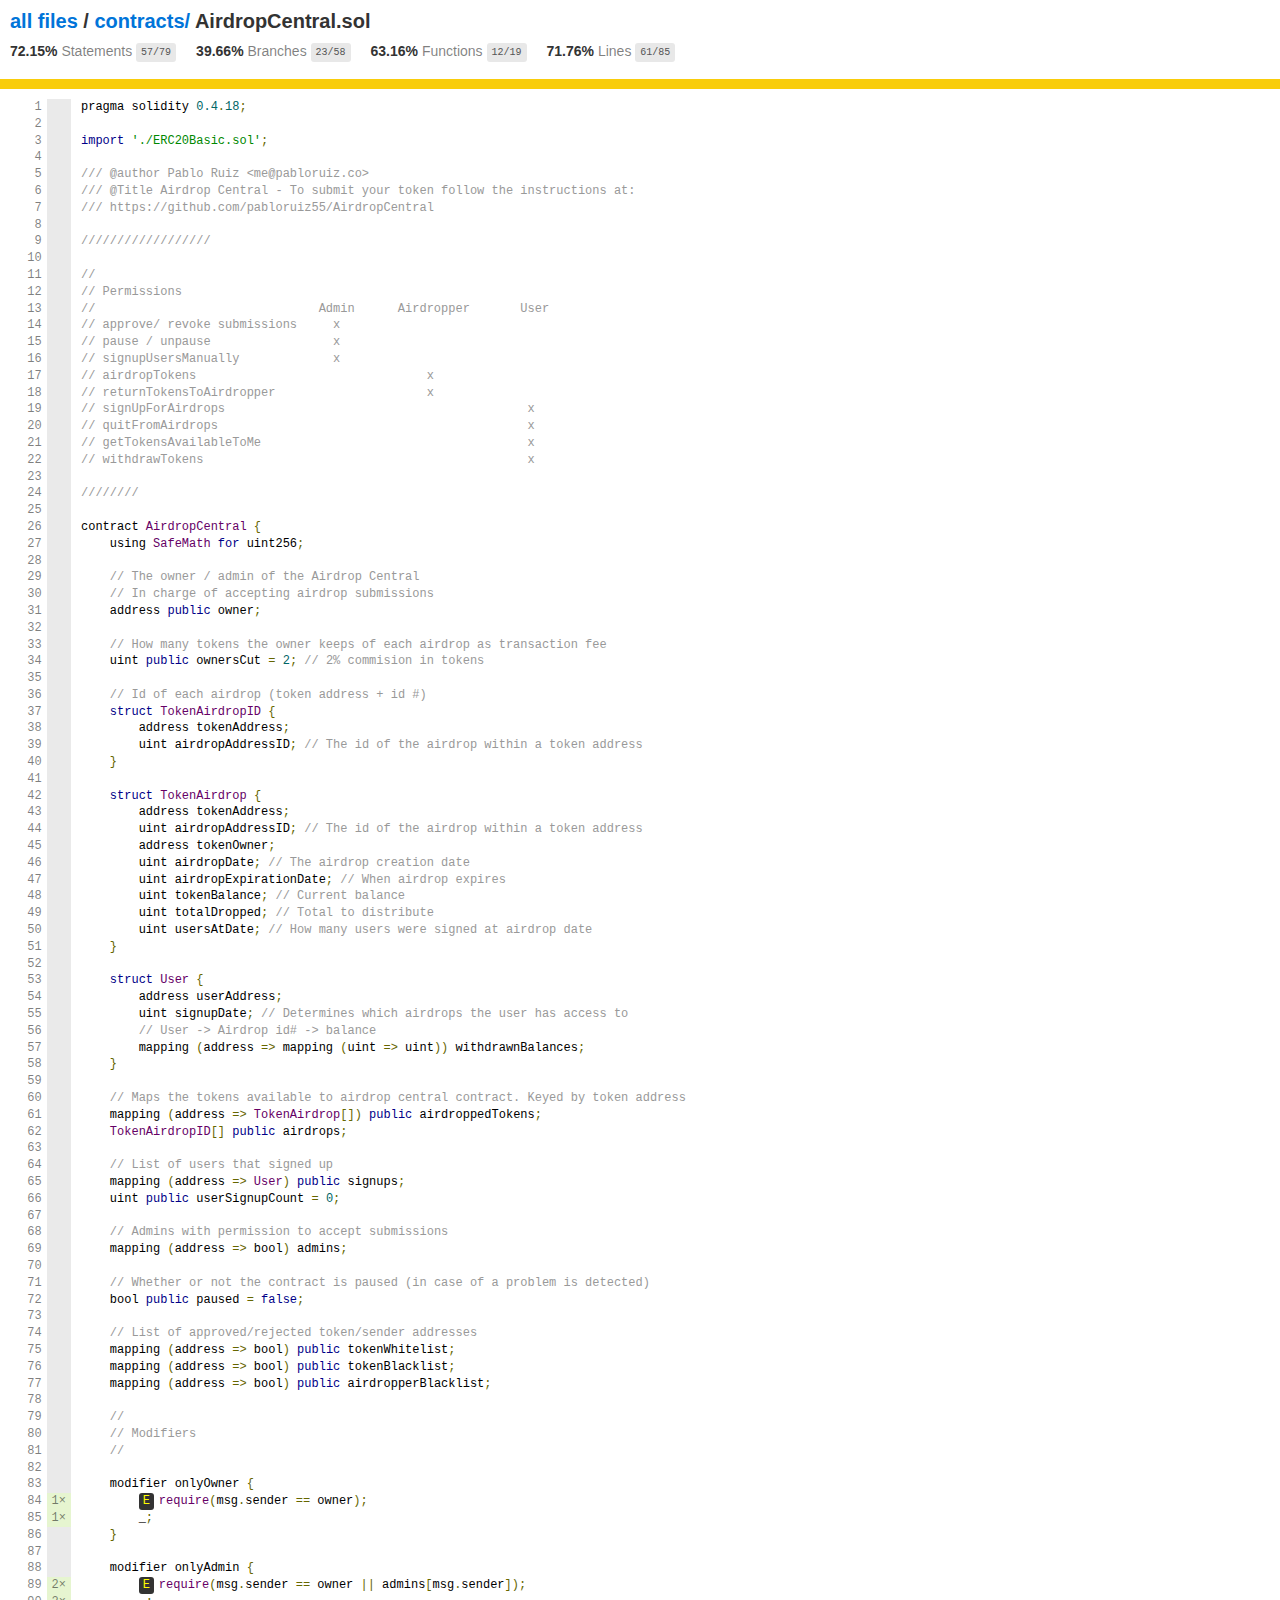
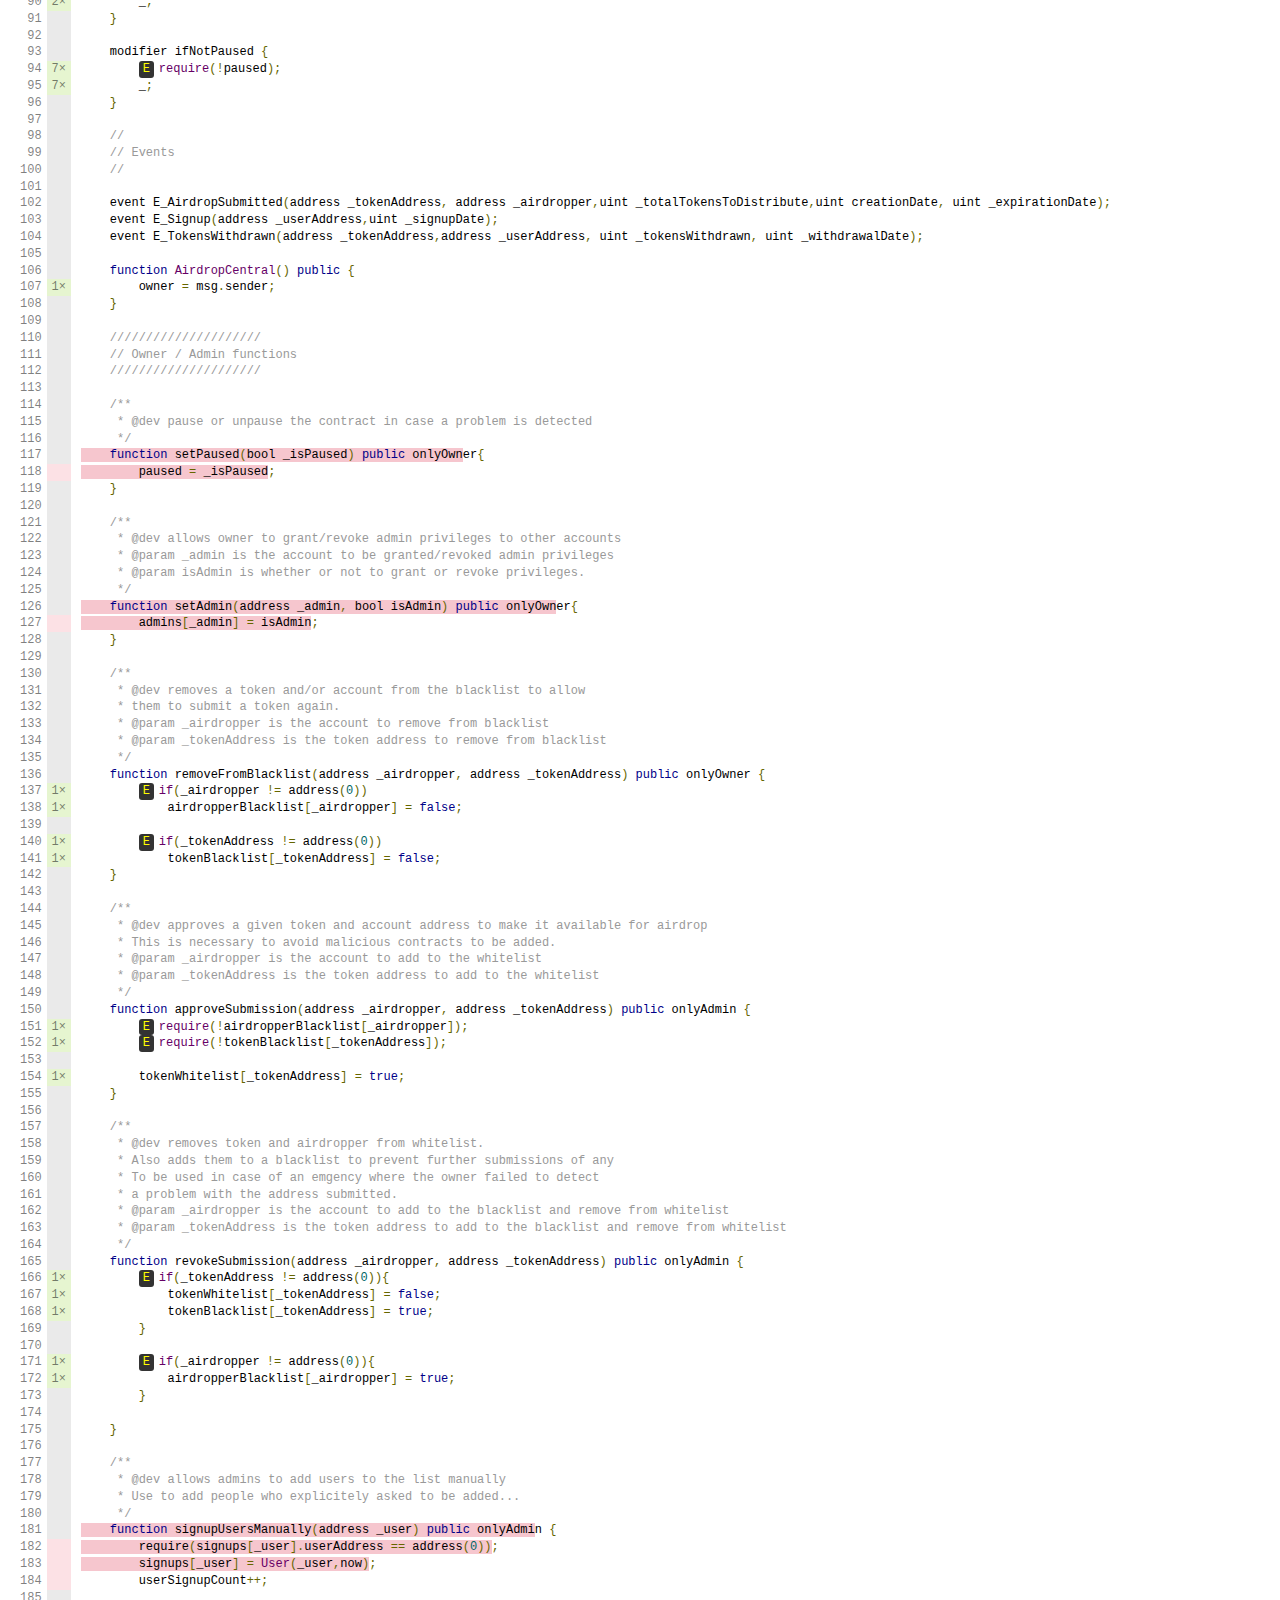
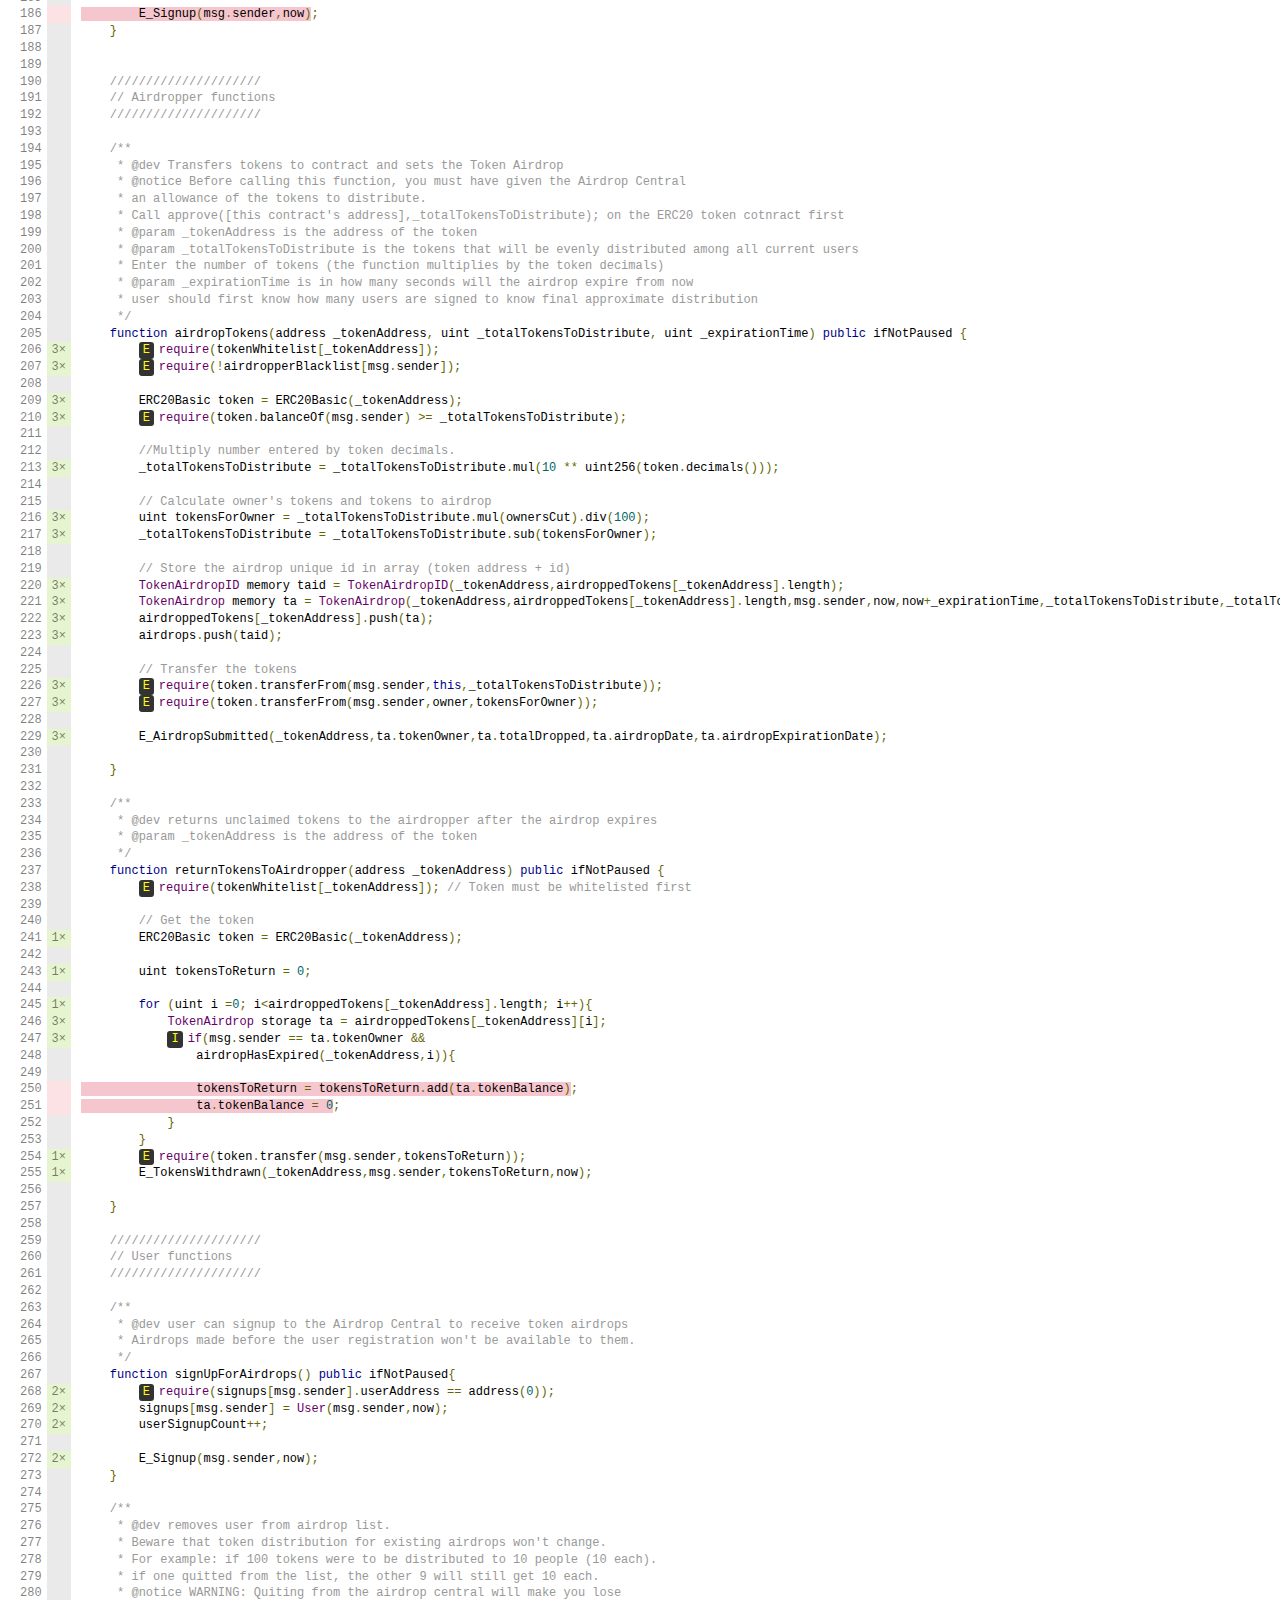
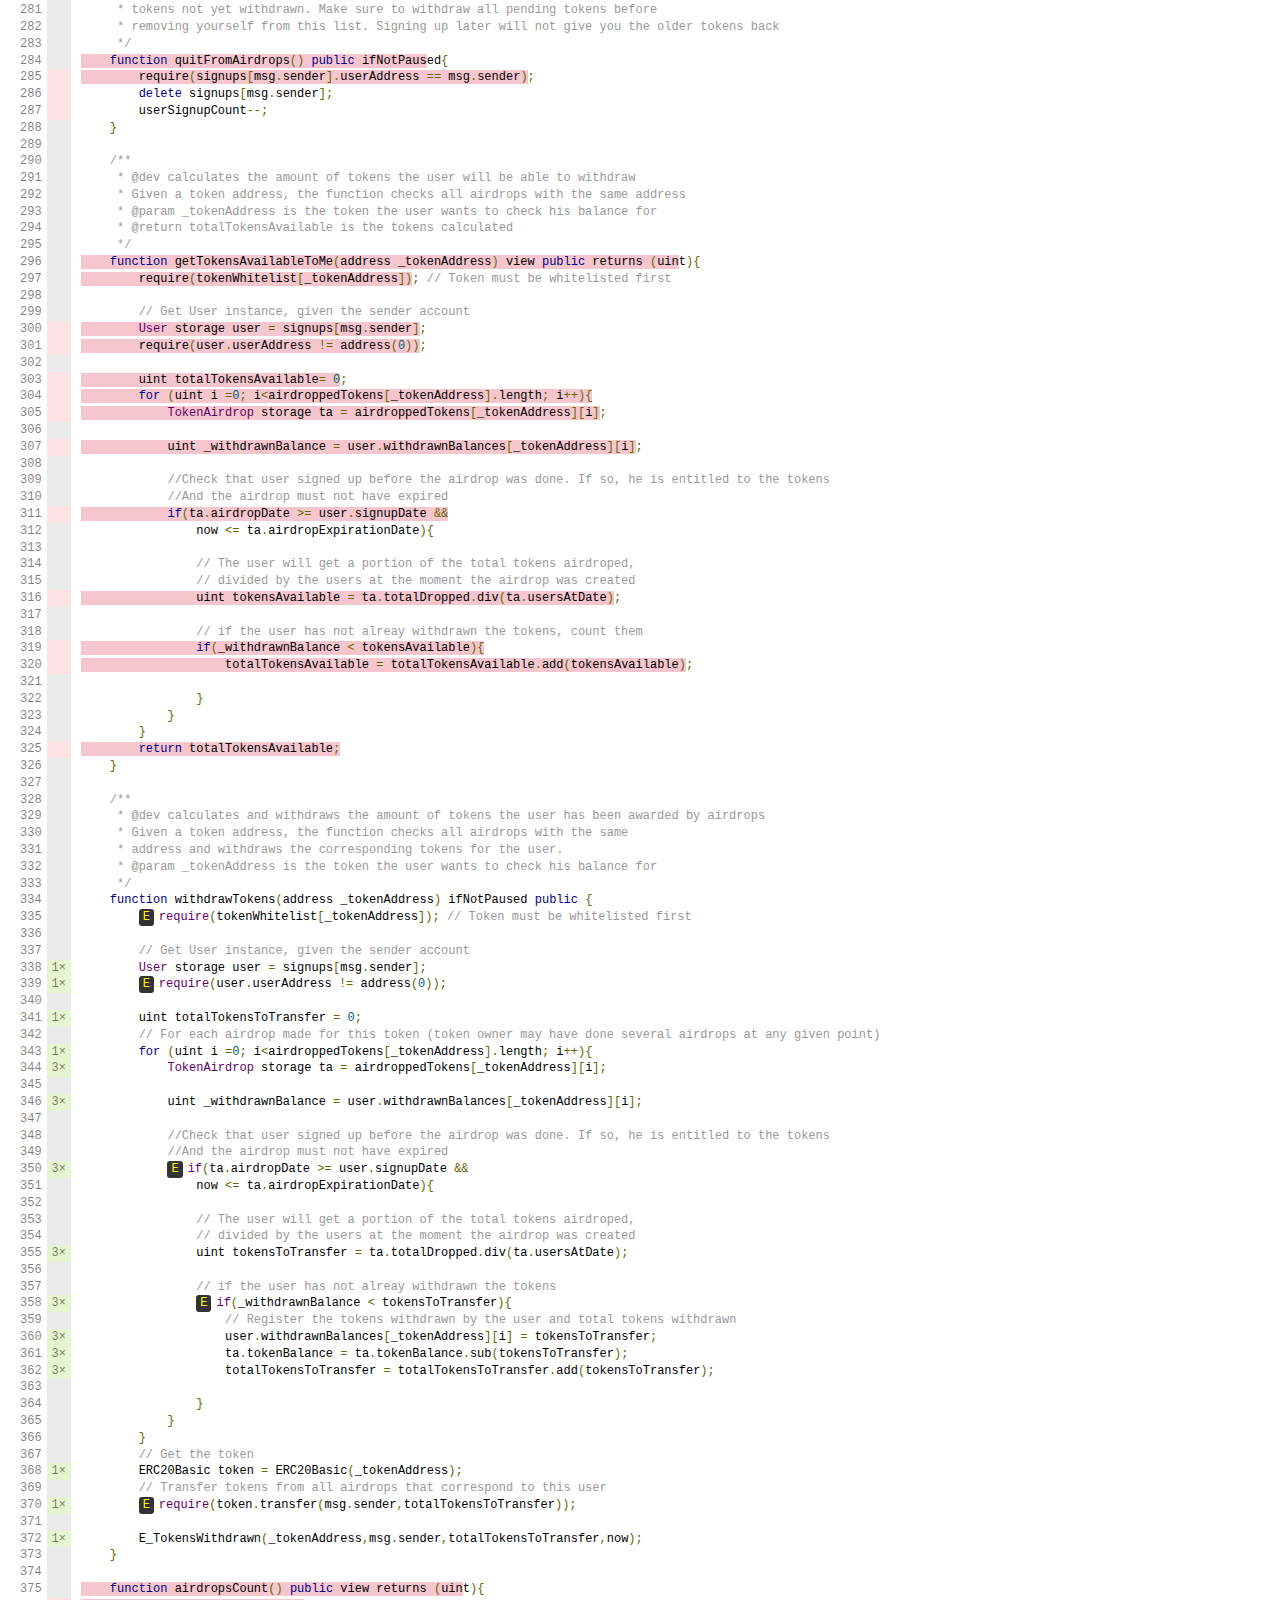
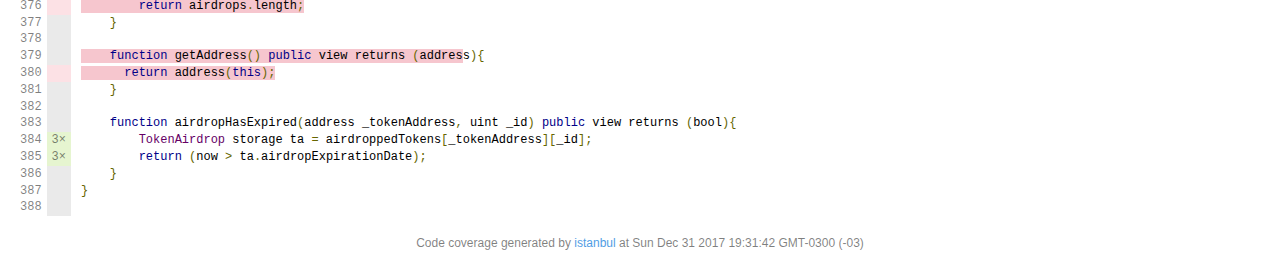
<file: airdrop/coverage/contracts/AirdropCentral.sol.html>
<!doctype html>
<html lang="en">
<head>
    <title>Code coverage report for contracts/AirdropCentral.sol</title>
    <meta charset="utf-8" />
    <link rel="stylesheet" href="../prettify.css" />
    <link rel="stylesheet" href="../base.css" />
    <meta name="viewport" content="width=device-width, initial-scale=1">
    <style type='text/css'>
        .coverage-summary .sorter {
            background-image: url(../sort-arrow-sprite.png);
        }
    </style>
</head>
<body>
<div class='wrapper'>
  <div class='pad1'>
    <h1>
      <a href="../index.html">all files</a> / <a href="index.html">contracts/</a> AirdropCentral.sol
    </h1>
    <div class='clearfix'>
      <div class='fl pad1y space-right2'>
        <span class="strong">72.15% </span>
        <span class="quiet">Statements</span>
        <span class='fraction'>57/79</span>
      </div>
      <div class='fl pad1y space-right2'>
        <span class="strong">39.66% </span>
        <span class="quiet">Branches</span>
        <span class='fraction'>23/58</span>
      </div>
      <div class='fl pad1y space-right2'>
        <span class="strong">63.16% </span>
        <span class="quiet">Functions</span>
        <span class='fraction'>12/19</span>
      </div>
      <div class='fl pad1y space-right2'>
        <span class="strong">71.76% </span>
        <span class="quiet">Lines</span>
        <span class='fraction'>61/85</span>
      </div>
    </div>
  </div>
  <div class='status-line medium'></div>
<pre><table class="coverage">
<tr><td class="line-count quiet">1
2
3
4
5
6
7
8
9
10
11
12
13
14
15
16
17
18
19
20
21
22
23
24
25
26
27
28
29
30
31
32
33
34
35
36
37
38
39
40
41
42
43
44
45
46
47
48
49
50
51
52
53
54
55
56
57
58
59
60
61
62
63
64
65
66
67
68
69
70
71
72
73
74
75
76
77
78
79
80
81
82
83
84
85
86
87
88
89
90
91
92
93
94
95
96
97
98
99
100
101
102
103
104
105
106
107
108
109
110
111
112
113
114
115
116
117
118
119
120
121
122
123
124
125
126
127
128
129
130
131
132
133
134
135
136
137
138
139
140
141
142
143
144
145
146
147
148
149
150
151
152
153
154
155
156
157
158
159
160
161
162
163
164
165
166
167
168
169
170
171
172
173
174
175
176
177
178
179
180
181
182
183
184
185
186
187
188
189
190
191
192
193
194
195
196
197
198
199
200
201
202
203
204
205
206
207
208
209
210
211
212
213
214
215
216
217
218
219
220
221
222
223
224
225
226
227
228
229
230
231
232
233
234
235
236
237
238
239
240
241
242
243
244
245
246
247
248
249
250
251
252
253
254
255
256
257
258
259
260
261
262
263
264
265
266
267
268
269
270
271
272
273
274
275
276
277
278
279
280
281
282
283
284
285
286
287
288
289
290
291
292
293
294
295
296
297
298
299
300
301
302
303
304
305
306
307
308
309
310
311
312
313
314
315
316
317
318
319
320
321
322
323
324
325
326
327
328
329
330
331
332
333
334
335
336
337
338
339
340
341
342
343
344
345
346
347
348
349
350
351
352
353
354
355
356
357
358
359
360
361
362
363
364
365
366
367
368
369
370
371
372
373
374
375
376
377
378
379
380
381
382
383
384
385
386
387
388</td><td class="line-coverage quiet"><span class="cline-any cline-neutral">&nbsp;</span>
<span class="cline-any cline-neutral">&nbsp;</span>
<span class="cline-any cline-neutral">&nbsp;</span>
<span class="cline-any cline-neutral">&nbsp;</span>
<span class="cline-any cline-neutral">&nbsp;</span>
<span class="cline-any cline-neutral">&nbsp;</span>
<span class="cline-any cline-neutral">&nbsp;</span>
<span class="cline-any cline-neutral">&nbsp;</span>
<span class="cline-any cline-neutral">&nbsp;</span>
<span class="cline-any cline-neutral">&nbsp;</span>
<span class="cline-any cline-neutral">&nbsp;</span>
<span class="cline-any cline-neutral">&nbsp;</span>
<span class="cline-any cline-neutral">&nbsp;</span>
<span class="cline-any cline-neutral">&nbsp;</span>
<span class="cline-any cline-neutral">&nbsp;</span>
<span class="cline-any cline-neutral">&nbsp;</span>
<span class="cline-any cline-neutral">&nbsp;</span>
<span class="cline-any cline-neutral">&nbsp;</span>
<span class="cline-any cline-neutral">&nbsp;</span>
<span class="cline-any cline-neutral">&nbsp;</span>
<span class="cline-any cline-neutral">&nbsp;</span>
<span class="cline-any cline-neutral">&nbsp;</span>
<span class="cline-any cline-neutral">&nbsp;</span>
<span class="cline-any cline-neutral">&nbsp;</span>
<span class="cline-any cline-neutral">&nbsp;</span>
<span class="cline-any cline-neutral">&nbsp;</span>
<span class="cline-any cline-neutral">&nbsp;</span>
<span class="cline-any cline-neutral">&nbsp;</span>
<span class="cline-any cline-neutral">&nbsp;</span>
<span class="cline-any cline-neutral">&nbsp;</span>
<span class="cline-any cline-neutral">&nbsp;</span>
<span class="cline-any cline-neutral">&nbsp;</span>
<span class="cline-any cline-neutral">&nbsp;</span>
<span class="cline-any cline-neutral">&nbsp;</span>
<span class="cline-any cline-neutral">&nbsp;</span>
<span class="cline-any cline-neutral">&nbsp;</span>
<span class="cline-any cline-neutral">&nbsp;</span>
<span class="cline-any cline-neutral">&nbsp;</span>
<span class="cline-any cline-neutral">&nbsp;</span>
<span class="cline-any cline-neutral">&nbsp;</span>
<span class="cline-any cline-neutral">&nbsp;</span>
<span class="cline-any cline-neutral">&nbsp;</span>
<span class="cline-any cline-neutral">&nbsp;</span>
<span class="cline-any cline-neutral">&nbsp;</span>
<span class="cline-any cline-neutral">&nbsp;</span>
<span class="cline-any cline-neutral">&nbsp;</span>
<span class="cline-any cline-neutral">&nbsp;</span>
<span class="cline-any cline-neutral">&nbsp;</span>
<span class="cline-any cline-neutral">&nbsp;</span>
<span class="cline-any cline-neutral">&nbsp;</span>
<span class="cline-any cline-neutral">&nbsp;</span>
<span class="cline-any cline-neutral">&nbsp;</span>
<span class="cline-any cline-neutral">&nbsp;</span>
<span class="cline-any cline-neutral">&nbsp;</span>
<span class="cline-any cline-neutral">&nbsp;</span>
<span class="cline-any cline-neutral">&nbsp;</span>
<span class="cline-any cline-neutral">&nbsp;</span>
<span class="cline-any cline-neutral">&nbsp;</span>
<span class="cline-any cline-neutral">&nbsp;</span>
<span class="cline-any cline-neutral">&nbsp;</span>
<span class="cline-any cline-neutral">&nbsp;</span>
<span class="cline-any cline-neutral">&nbsp;</span>
<span class="cline-any cline-neutral">&nbsp;</span>
<span class="cline-any cline-neutral">&nbsp;</span>
<span class="cline-any cline-neutral">&nbsp;</span>
<span class="cline-any cline-neutral">&nbsp;</span>
<span class="cline-any cline-neutral">&nbsp;</span>
<span class="cline-any cline-neutral">&nbsp;</span>
<span class="cline-any cline-neutral">&nbsp;</span>
<span class="cline-any cline-neutral">&nbsp;</span>
<span class="cline-any cline-neutral">&nbsp;</span>
<span class="cline-any cline-neutral">&nbsp;</span>
<span class="cline-any cline-neutral">&nbsp;</span>
<span class="cline-any cline-neutral">&nbsp;</span>
<span class="cline-any cline-neutral">&nbsp;</span>
<span class="cline-any cline-neutral">&nbsp;</span>
<span class="cline-any cline-neutral">&nbsp;</span>
<span class="cline-any cline-neutral">&nbsp;</span>
<span class="cline-any cline-neutral">&nbsp;</span>
<span class="cline-any cline-neutral">&nbsp;</span>
<span class="cline-any cline-neutral">&nbsp;</span>
<span class="cline-any cline-neutral">&nbsp;</span>
<span class="cline-any cline-neutral">&nbsp;</span>
<span class="cline-any cline-yes">1×</span>
<span class="cline-any cline-yes">1×</span>
<span class="cline-any cline-neutral">&nbsp;</span>
<span class="cline-any cline-neutral">&nbsp;</span>
<span class="cline-any cline-neutral">&nbsp;</span>
<span class="cline-any cline-yes">2×</span>
<span class="cline-any cline-yes">2×</span>
<span class="cline-any cline-neutral">&nbsp;</span>
<span class="cline-any cline-neutral">&nbsp;</span>
<span class="cline-any cline-neutral">&nbsp;</span>
<span class="cline-any cline-yes">7×</span>
<span class="cline-any cline-yes">7×</span>
<span class="cline-any cline-neutral">&nbsp;</span>
<span class="cline-any cline-neutral">&nbsp;</span>
<span class="cline-any cline-neutral">&nbsp;</span>
<span class="cline-any cline-neutral">&nbsp;</span>
<span class="cline-any cline-neutral">&nbsp;</span>
<span class="cline-any cline-neutral">&nbsp;</span>
<span class="cline-any cline-neutral">&nbsp;</span>
<span class="cline-any cline-neutral">&nbsp;</span>
<span class="cline-any cline-neutral">&nbsp;</span>
<span class="cline-any cline-neutral">&nbsp;</span>
<span class="cline-any cline-neutral">&nbsp;</span>
<span class="cline-any cline-yes">1×</span>
<span class="cline-any cline-neutral">&nbsp;</span>
<span class="cline-any cline-neutral">&nbsp;</span>
<span class="cline-any cline-neutral">&nbsp;</span>
<span class="cline-any cline-neutral">&nbsp;</span>
<span class="cline-any cline-neutral">&nbsp;</span>
<span class="cline-any cline-neutral">&nbsp;</span>
<span class="cline-any cline-neutral">&nbsp;</span>
<span class="cline-any cline-neutral">&nbsp;</span>
<span class="cline-any cline-neutral">&nbsp;</span>
<span class="cline-any cline-neutral">&nbsp;</span>
<span class="cline-any cline-no">&nbsp;</span>
<span class="cline-any cline-neutral">&nbsp;</span>
<span class="cline-any cline-neutral">&nbsp;</span>
<span class="cline-any cline-neutral">&nbsp;</span>
<span class="cline-any cline-neutral">&nbsp;</span>
<span class="cline-any cline-neutral">&nbsp;</span>
<span class="cline-any cline-neutral">&nbsp;</span>
<span class="cline-any cline-neutral">&nbsp;</span>
<span class="cline-any cline-neutral">&nbsp;</span>
<span class="cline-any cline-no">&nbsp;</span>
<span class="cline-any cline-neutral">&nbsp;</span>
<span class="cline-any cline-neutral">&nbsp;</span>
<span class="cline-any cline-neutral">&nbsp;</span>
<span class="cline-any cline-neutral">&nbsp;</span>
<span class="cline-any cline-neutral">&nbsp;</span>
<span class="cline-any cline-neutral">&nbsp;</span>
<span class="cline-any cline-neutral">&nbsp;</span>
<span class="cline-any cline-neutral">&nbsp;</span>
<span class="cline-any cline-neutral">&nbsp;</span>
<span class="cline-any cline-yes">1×</span>
<span class="cline-any cline-yes">1×</span>
<span class="cline-any cline-neutral">&nbsp;</span>
<span class="cline-any cline-yes">1×</span>
<span class="cline-any cline-yes">1×</span>
<span class="cline-any cline-neutral">&nbsp;</span>
<span class="cline-any cline-neutral">&nbsp;</span>
<span class="cline-any cline-neutral">&nbsp;</span>
<span class="cline-any cline-neutral">&nbsp;</span>
<span class="cline-any cline-neutral">&nbsp;</span>
<span class="cline-any cline-neutral">&nbsp;</span>
<span class="cline-any cline-neutral">&nbsp;</span>
<span class="cline-any cline-neutral">&nbsp;</span>
<span class="cline-any cline-neutral">&nbsp;</span>
<span class="cline-any cline-yes">1×</span>
<span class="cline-any cline-yes">1×</span>
<span class="cline-any cline-neutral">&nbsp;</span>
<span class="cline-any cline-yes">1×</span>
<span class="cline-any cline-neutral">&nbsp;</span>
<span class="cline-any cline-neutral">&nbsp;</span>
<span class="cline-any cline-neutral">&nbsp;</span>
<span class="cline-any cline-neutral">&nbsp;</span>
<span class="cline-any cline-neutral">&nbsp;</span>
<span class="cline-any cline-neutral">&nbsp;</span>
<span class="cline-any cline-neutral">&nbsp;</span>
<span class="cline-any cline-neutral">&nbsp;</span>
<span class="cline-any cline-neutral">&nbsp;</span>
<span class="cline-any cline-neutral">&nbsp;</span>
<span class="cline-any cline-neutral">&nbsp;</span>
<span class="cline-any cline-yes">1×</span>
<span class="cline-any cline-yes">1×</span>
<span class="cline-any cline-yes">1×</span>
<span class="cline-any cline-neutral">&nbsp;</span>
<span class="cline-any cline-neutral">&nbsp;</span>
<span class="cline-any cline-yes">1×</span>
<span class="cline-any cline-yes">1×</span>
<span class="cline-any cline-neutral">&nbsp;</span>
<span class="cline-any cline-neutral">&nbsp;</span>
<span class="cline-any cline-neutral">&nbsp;</span>
<span class="cline-any cline-neutral">&nbsp;</span>
<span class="cline-any cline-neutral">&nbsp;</span>
<span class="cline-any cline-neutral">&nbsp;</span>
<span class="cline-any cline-neutral">&nbsp;</span>
<span class="cline-any cline-neutral">&nbsp;</span>
<span class="cline-any cline-neutral">&nbsp;</span>
<span class="cline-any cline-no">&nbsp;</span>
<span class="cline-any cline-no">&nbsp;</span>
<span class="cline-any cline-no">&nbsp;</span>
<span class="cline-any cline-neutral">&nbsp;</span>
<span class="cline-any cline-no">&nbsp;</span>
<span class="cline-any cline-neutral">&nbsp;</span>
<span class="cline-any cline-neutral">&nbsp;</span>
<span class="cline-any cline-neutral">&nbsp;</span>
<span class="cline-any cline-neutral">&nbsp;</span>
<span class="cline-any cline-neutral">&nbsp;</span>
<span class="cline-any cline-neutral">&nbsp;</span>
<span class="cline-any cline-neutral">&nbsp;</span>
<span class="cline-any cline-neutral">&nbsp;</span>
<span class="cline-any cline-neutral">&nbsp;</span>
<span class="cline-any cline-neutral">&nbsp;</span>
<span class="cline-any cline-neutral">&nbsp;</span>
<span class="cline-any cline-neutral">&nbsp;</span>
<span class="cline-any cline-neutral">&nbsp;</span>
<span class="cline-any cline-neutral">&nbsp;</span>
<span class="cline-any cline-neutral">&nbsp;</span>
<span class="cline-any cline-neutral">&nbsp;</span>
<span class="cline-any cline-neutral">&nbsp;</span>
<span class="cline-any cline-neutral">&nbsp;</span>
<span class="cline-any cline-neutral">&nbsp;</span>
<span class="cline-any cline-yes">3×</span>
<span class="cline-any cline-yes">3×</span>
<span class="cline-any cline-neutral">&nbsp;</span>
<span class="cline-any cline-yes">3×</span>
<span class="cline-any cline-yes">3×</span>
<span class="cline-any cline-neutral">&nbsp;</span>
<span class="cline-any cline-neutral">&nbsp;</span>
<span class="cline-any cline-yes">3×</span>
<span class="cline-any cline-neutral">&nbsp;</span>
<span class="cline-any cline-neutral">&nbsp;</span>
<span class="cline-any cline-yes">3×</span>
<span class="cline-any cline-yes">3×</span>
<span class="cline-any cline-neutral">&nbsp;</span>
<span class="cline-any cline-neutral">&nbsp;</span>
<span class="cline-any cline-yes">3×</span>
<span class="cline-any cline-yes">3×</span>
<span class="cline-any cline-yes">3×</span>
<span class="cline-any cline-yes">3×</span>
<span class="cline-any cline-neutral">&nbsp;</span>
<span class="cline-any cline-neutral">&nbsp;</span>
<span class="cline-any cline-yes">3×</span>
<span class="cline-any cline-yes">3×</span>
<span class="cline-any cline-neutral">&nbsp;</span>
<span class="cline-any cline-yes">3×</span>
<span class="cline-any cline-neutral">&nbsp;</span>
<span class="cline-any cline-neutral">&nbsp;</span>
<span class="cline-any cline-neutral">&nbsp;</span>
<span class="cline-any cline-neutral">&nbsp;</span>
<span class="cline-any cline-neutral">&nbsp;</span>
<span class="cline-any cline-neutral">&nbsp;</span>
<span class="cline-any cline-neutral">&nbsp;</span>
<span class="cline-any cline-neutral">&nbsp;</span>
<span class="cline-any cline-neutral">&nbsp;</span>
<span class="cline-any cline-neutral">&nbsp;</span>
<span class="cline-any cline-neutral">&nbsp;</span>
<span class="cline-any cline-yes">1×</span>
<span class="cline-any cline-neutral">&nbsp;</span>
<span class="cline-any cline-yes">1×</span>
<span class="cline-any cline-neutral">&nbsp;</span>
<span class="cline-any cline-yes">1×</span>
<span class="cline-any cline-yes">3×</span>
<span class="cline-any cline-yes">3×</span>
<span class="cline-any cline-neutral">&nbsp;</span>
<span class="cline-any cline-neutral">&nbsp;</span>
<span class="cline-any cline-no">&nbsp;</span>
<span class="cline-any cline-no">&nbsp;</span>
<span class="cline-any cline-neutral">&nbsp;</span>
<span class="cline-any cline-neutral">&nbsp;</span>
<span class="cline-any cline-yes">1×</span>
<span class="cline-any cline-yes">1×</span>
<span class="cline-any cline-neutral">&nbsp;</span>
<span class="cline-any cline-neutral">&nbsp;</span>
<span class="cline-any cline-neutral">&nbsp;</span>
<span class="cline-any cline-neutral">&nbsp;</span>
<span class="cline-any cline-neutral">&nbsp;</span>
<span class="cline-any cline-neutral">&nbsp;</span>
<span class="cline-any cline-neutral">&nbsp;</span>
<span class="cline-any cline-neutral">&nbsp;</span>
<span class="cline-any cline-neutral">&nbsp;</span>
<span class="cline-any cline-neutral">&nbsp;</span>
<span class="cline-any cline-neutral">&nbsp;</span>
<span class="cline-any cline-neutral">&nbsp;</span>
<span class="cline-any cline-yes">2×</span>
<span class="cline-any cline-yes">2×</span>
<span class="cline-any cline-yes">2×</span>
<span class="cline-any cline-neutral">&nbsp;</span>
<span class="cline-any cline-yes">2×</span>
<span class="cline-any cline-neutral">&nbsp;</span>
<span class="cline-any cline-neutral">&nbsp;</span>
<span class="cline-any cline-neutral">&nbsp;</span>
<span class="cline-any cline-neutral">&nbsp;</span>
<span class="cline-any cline-neutral">&nbsp;</span>
<span class="cline-any cline-neutral">&nbsp;</span>
<span class="cline-any cline-neutral">&nbsp;</span>
<span class="cline-any cline-neutral">&nbsp;</span>
<span class="cline-any cline-neutral">&nbsp;</span>
<span class="cline-any cline-neutral">&nbsp;</span>
<span class="cline-any cline-neutral">&nbsp;</span>
<span class="cline-any cline-neutral">&nbsp;</span>
<span class="cline-any cline-no">&nbsp;</span>
<span class="cline-any cline-no">&nbsp;</span>
<span class="cline-any cline-no">&nbsp;</span>
<span class="cline-any cline-neutral">&nbsp;</span>
<span class="cline-any cline-neutral">&nbsp;</span>
<span class="cline-any cline-neutral">&nbsp;</span>
<span class="cline-any cline-neutral">&nbsp;</span>
<span class="cline-any cline-neutral">&nbsp;</span>
<span class="cline-any cline-neutral">&nbsp;</span>
<span class="cline-any cline-neutral">&nbsp;</span>
<span class="cline-any cline-neutral">&nbsp;</span>
<span class="cline-any cline-neutral">&nbsp;</span>
<span class="cline-any cline-neutral">&nbsp;</span>
<span class="cline-any cline-neutral">&nbsp;</span>
<span class="cline-any cline-neutral">&nbsp;</span>
<span class="cline-any cline-no">&nbsp;</span>
<span class="cline-any cline-no">&nbsp;</span>
<span class="cline-any cline-neutral">&nbsp;</span>
<span class="cline-any cline-no">&nbsp;</span>
<span class="cline-any cline-no">&nbsp;</span>
<span class="cline-any cline-no">&nbsp;</span>
<span class="cline-any cline-neutral">&nbsp;</span>
<span class="cline-any cline-no">&nbsp;</span>
<span class="cline-any cline-neutral">&nbsp;</span>
<span class="cline-any cline-neutral">&nbsp;</span>
<span class="cline-any cline-neutral">&nbsp;</span>
<span class="cline-any cline-no">&nbsp;</span>
<span class="cline-any cline-neutral">&nbsp;</span>
<span class="cline-any cline-neutral">&nbsp;</span>
<span class="cline-any cline-neutral">&nbsp;</span>
<span class="cline-any cline-neutral">&nbsp;</span>
<span class="cline-any cline-no">&nbsp;</span>
<span class="cline-any cline-neutral">&nbsp;</span>
<span class="cline-any cline-neutral">&nbsp;</span>
<span class="cline-any cline-no">&nbsp;</span>
<span class="cline-any cline-no">&nbsp;</span>
<span class="cline-any cline-neutral">&nbsp;</span>
<span class="cline-any cline-neutral">&nbsp;</span>
<span class="cline-any cline-neutral">&nbsp;</span>
<span class="cline-any cline-neutral">&nbsp;</span>
<span class="cline-any cline-no">&nbsp;</span>
<span class="cline-any cline-neutral">&nbsp;</span>
<span class="cline-any cline-neutral">&nbsp;</span>
<span class="cline-any cline-neutral">&nbsp;</span>
<span class="cline-any cline-neutral">&nbsp;</span>
<span class="cline-any cline-neutral">&nbsp;</span>
<span class="cline-any cline-neutral">&nbsp;</span>
<span class="cline-any cline-neutral">&nbsp;</span>
<span class="cline-any cline-neutral">&nbsp;</span>
<span class="cline-any cline-neutral">&nbsp;</span>
<span class="cline-any cline-neutral">&nbsp;</span>
<span class="cline-any cline-neutral">&nbsp;</span>
<span class="cline-any cline-neutral">&nbsp;</span>
<span class="cline-any cline-yes">1×</span>
<span class="cline-any cline-yes">1×</span>
<span class="cline-any cline-neutral">&nbsp;</span>
<span class="cline-any cline-yes">1×</span>
<span class="cline-any cline-neutral">&nbsp;</span>
<span class="cline-any cline-yes">1×</span>
<span class="cline-any cline-yes">3×</span>
<span class="cline-any cline-neutral">&nbsp;</span>
<span class="cline-any cline-yes">3×</span>
<span class="cline-any cline-neutral">&nbsp;</span>
<span class="cline-any cline-neutral">&nbsp;</span>
<span class="cline-any cline-neutral">&nbsp;</span>
<span class="cline-any cline-yes">3×</span>
<span class="cline-any cline-neutral">&nbsp;</span>
<span class="cline-any cline-neutral">&nbsp;</span>
<span class="cline-any cline-neutral">&nbsp;</span>
<span class="cline-any cline-neutral">&nbsp;</span>
<span class="cline-any cline-yes">3×</span>
<span class="cline-any cline-neutral">&nbsp;</span>
<span class="cline-any cline-neutral">&nbsp;</span>
<span class="cline-any cline-yes">3×</span>
<span class="cline-any cline-neutral">&nbsp;</span>
<span class="cline-any cline-yes">3×</span>
<span class="cline-any cline-yes">3×</span>
<span class="cline-any cline-yes">3×</span>
<span class="cline-any cline-neutral">&nbsp;</span>
<span class="cline-any cline-neutral">&nbsp;</span>
<span class="cline-any cline-neutral">&nbsp;</span>
<span class="cline-any cline-neutral">&nbsp;</span>
<span class="cline-any cline-neutral">&nbsp;</span>
<span class="cline-any cline-yes">1×</span>
<span class="cline-any cline-neutral">&nbsp;</span>
<span class="cline-any cline-yes">1×</span>
<span class="cline-any cline-neutral">&nbsp;</span>
<span class="cline-any cline-yes">1×</span>
<span class="cline-any cline-neutral">&nbsp;</span>
<span class="cline-any cline-neutral">&nbsp;</span>
<span class="cline-any cline-neutral">&nbsp;</span>
<span class="cline-any cline-no">&nbsp;</span>
<span class="cline-any cline-neutral">&nbsp;</span>
<span class="cline-any cline-neutral">&nbsp;</span>
<span class="cline-any cline-neutral">&nbsp;</span>
<span class="cline-any cline-no">&nbsp;</span>
<span class="cline-any cline-neutral">&nbsp;</span>
<span class="cline-any cline-neutral">&nbsp;</span>
<span class="cline-any cline-neutral">&nbsp;</span>
<span class="cline-any cline-yes">3×</span>
<span class="cline-any cline-yes">3×</span>
<span class="cline-any cline-neutral">&nbsp;</span>
<span class="cline-any cline-neutral">&nbsp;</span>
<span class="cline-any cline-neutral">&nbsp;</span></td><td class="text"><pre class="prettyprint lang-js">pragma solidity 0.4.18;
&nbsp;
import './ERC20Basic.sol';
&nbsp;
/// @author Pablo Ruiz &lt;me@pabloruiz.co&gt;
/// @Title Airdrop Central - To submit your token follow the instructions at:
/// https://github.com/pabloruiz55/AirdropCentral
&nbsp;
//////////////////
&nbsp;
//
// Permissions
//                               Admin      Airdropper       User
// approve/ revoke submissions     x
// pause / unpause                 x
// signupUsersManually             x
// airdropTokens                                x
// returnTokensToAirdropper                     x
// signUpForAirdrops                                          x
// quitFromAirdrops                                           x
// getTokensAvailableToMe                                     x
// withdrawTokens                                             x
&nbsp;
////////
&nbsp;
contract AirdropCentral {
    using SafeMath for uint256;
&nbsp;
    // The owner / admin of the Airdrop Central
    // In charge of accepting airdrop submissions
    address public owner;
&nbsp;
    // How many tokens the owner keeps of each airdrop as transaction fee
    uint public ownersCut = 2; // 2% commision in tokens
&nbsp;
    // Id of each airdrop (token address + id #)
    struct TokenAirdropID {
        address tokenAddress;
        uint airdropAddressID; // The id of the airdrop within a token address
    }
&nbsp;
    struct TokenAirdrop {
        address tokenAddress;
        uint airdropAddressID; // The id of the airdrop within a token address
        address tokenOwner;
        uint airdropDate; // The airdrop creation date
        uint airdropExpirationDate; // When airdrop expires
        uint tokenBalance; // Current balance
        uint totalDropped; // Total to distribute
        uint usersAtDate; // How many users were signed at airdrop date
    }
&nbsp;
    struct User {
        address userAddress;
        uint signupDate; // Determines which airdrops the user has access to
        // User -&gt; Airdrop id# -&gt; balance
        mapping (address =&gt; mapping (uint =&gt; uint)) withdrawnBalances;
    }
&nbsp;
    // Maps the tokens available to airdrop central contract. Keyed by token address
    mapping (address =&gt; TokenAirdrop[]) public airdroppedTokens;
    TokenAirdropID[] public airdrops;
&nbsp;
    // List of users that signed up
    mapping (address =&gt; User) public signups;
    uint public userSignupCount = 0;
&nbsp;
    // Admins with permission to accept submissions
    mapping (address =&gt; bool) admins;
&nbsp;
    // Whether or not the contract is paused (in case of a problem is detected)
    bool public paused = false;
&nbsp;
    // List of approved/rejected token/sender addresses
    mapping (address =&gt; bool) public tokenWhitelist;
    mapping (address =&gt; bool) public tokenBlacklist;
    mapping (address =&gt; bool) public airdropperBlacklist;
&nbsp;
    //
    // Modifiers
    //
&nbsp;
    modifier onlyOwner {
        <span class="missing-if-branch" title="else path not taken" >E</span>require(msg.sender == owner);
        _;
    }
&nbsp;
    modifier onlyAdmin {
        <span class="missing-if-branch" title="else path not taken" >E</span>require(msg.sender == owner || admins[msg.sender]);
        _;
    }
&nbsp;
    modifier ifNotPaused {
        <span class="missing-if-branch" title="else path not taken" >E</span>require(!paused);
        _;
    }
&nbsp;
    //
    // Events
    //
&nbsp;
    event E_AirdropSubmitted(address _tokenAddress, address _airdropper,uint _totalTokensToDistribute,uint creationDate, uint _expirationDate);
    event E_Signup(address _userAddress,uint _signupDate);
    event E_TokensWithdrawn(address _tokenAddress,address _userAddress, uint _tokensWithdrawn, uint _withdrawalDate);
&nbsp;
    function AirdropCentral() public {
        owner = msg.sender;
    }
&nbsp;
    /////////////////////
    // Owner / Admin functions
    /////////////////////
&nbsp;
    /**
     * @dev pause or unpause the contract in case a problem is detected
     */
<span class="fstat-no" title="function not covered" >    function setPaused(bool _isPaused) public onlyOwn</span>er{
<span class="cstat-no" title="statement not covered" >        paused = _isPaused</span>;
    }
&nbsp;
    /**
     * @dev allows owner to grant/revoke admin privileges to other accounts
     * @param _admin is the account to be granted/revoked admin privileges
     * @param isAdmin is whether or not to grant or revoke privileges.
     */
<span class="fstat-no" title="function not covered" >    function setAdmin(address _admin, bool isAdmin) public onlyOwn</span>er{
<span class="cstat-no" title="statement not covered" >        admins[_admin] = isAdmin</span>;
    }
&nbsp;
    /**
     * @dev removes a token and/or account from the blacklist to allow
     * them to submit a token again.
     * @param _airdropper is the account to remove from blacklist
     * @param _tokenAddress is the token address to remove from blacklist
     */
    function removeFromBlacklist(address _airdropper, address _tokenAddress) public onlyOwner {
        <span class="missing-if-branch" title="else path not taken" >E</span>if(_airdropper != address(0))
            airdropperBlacklist[_airdropper] = false;
&nbsp;
        <span class="missing-if-branch" title="else path not taken" >E</span>if(_tokenAddress != address(0))
            tokenBlacklist[_tokenAddress] = false;
    }
&nbsp;
    /**
     * @dev approves a given token and account address to make it available for airdrop
     * This is necessary to avoid malicious contracts to be added.
     * @param _airdropper is the account to add to the whitelist
     * @param _tokenAddress is the token address to add to the whitelist
     */
    function approveSubmission(address _airdropper, address _tokenAddress) public onlyAdmin {
        <span class="missing-if-branch" title="else path not taken" >E</span>require(!airdropperBlacklist[_airdropper]);
        <span class="missing-if-branch" title="else path not taken" >E</span>require(!tokenBlacklist[_tokenAddress]);
&nbsp;
        tokenWhitelist[_tokenAddress] = true;
    }
&nbsp;
    /**
     * @dev removes token and airdropper from whitelist.
     * Also adds them to a blacklist to prevent further submissions of any
     * To be used in case of an emgency where the owner failed to detect
     * a problem with the address submitted.
     * @param _airdropper is the account to add to the blacklist and remove from whitelist
     * @param _tokenAddress is the token address to add to the blacklist and remove from whitelist
     */
    function revokeSubmission(address _airdropper, address _tokenAddress) public onlyAdmin {
        <span class="missing-if-branch" title="else path not taken" >E</span>if(_tokenAddress != address(0)){
            tokenWhitelist[_tokenAddress] = false;
            tokenBlacklist[_tokenAddress] = true;
        }
&nbsp;
        <span class="missing-if-branch" title="else path not taken" >E</span>if(_airdropper != address(0)){
            airdropperBlacklist[_airdropper] = true;
        }
&nbsp;
    }
&nbsp;
    /**
     * @dev allows admins to add users to the list manually
     * Use to add people who explicitely asked to be added...
     */
<span class="fstat-no" title="function not covered" >    function signupUsersManually(address _user) public onlyAdmi</span>n {
<span class="cstat-no" title="statement not covered" >        require(signups[_user].userAddress == address(0))</span>;
<span class="cstat-no" title="statement not covered" >        signups[_user] = User(_user,now)</span>;
        userSignupCount++;
&nbsp;
<span class="cstat-no" title="statement not covered" >        E_Signup(msg.sender,now)</span>;
    }
&nbsp;
&nbsp;
    /////////////////////
    // Airdropper functions
    /////////////////////
&nbsp;
    /**
     * @dev Transfers tokens to contract and sets the Token Airdrop
     * @notice Before calling this function, you must have given the Airdrop Central
     * an allowance of the tokens to distribute.
     * Call approve([this contract's address],_totalTokensToDistribute); on the ERC20 token cotnract first
     * @param _tokenAddress is the address of the token
     * @param _totalTokensToDistribute is the tokens that will be evenly distributed among all current users
     * Enter the number of tokens (the function multiplies by the token decimals)
     * @param _expirationTime is in how many seconds will the airdrop expire from now
     * user should first know how many users are signed to know final approximate distribution
     */
    function airdropTokens(address _tokenAddress, uint _totalTokensToDistribute, uint _expirationTime) public ifNotPaused {
        <span class="missing-if-branch" title="else path not taken" >E</span>require(tokenWhitelist[_tokenAddress]);
        <span class="missing-if-branch" title="else path not taken" >E</span>require(!airdropperBlacklist[msg.sender]);
&nbsp;
        ERC20Basic token = ERC20Basic(_tokenAddress);
        <span class="missing-if-branch" title="else path not taken" >E</span>require(token.balanceOf(msg.sender) &gt;= _totalTokensToDistribute);
&nbsp;
        //Multiply number entered by token decimals.
        _totalTokensToDistribute = _totalTokensToDistribute.mul(10 ** uint256(token.decimals()));
&nbsp;
        // Calculate owner's tokens and tokens to airdrop
        uint tokensForOwner = _totalTokensToDistribute.mul(ownersCut).div(100);
        _totalTokensToDistribute = _totalTokensToDistribute.sub(tokensForOwner);
&nbsp;
        // Store the airdrop unique id in array (token address + id)
        TokenAirdropID memory taid = TokenAirdropID(_tokenAddress,airdroppedTokens[_tokenAddress].length);
        TokenAirdrop memory ta = TokenAirdrop(_tokenAddress,airdroppedTokens[_tokenAddress].length,msg.sender,now,now+_expirationTime,_totalTokensToDistribute,_totalTokensToDistribute,userSignupCount);
        airdroppedTokens[_tokenAddress].push(ta);
        airdrops.push(taid);
&nbsp;
        // Transfer the tokens
        <span class="missing-if-branch" title="else path not taken" >E</span>require(token.transferFrom(msg.sender,this,_totalTokensToDistribute));
        <span class="missing-if-branch" title="else path not taken" >E</span>require(token.transferFrom(msg.sender,owner,tokensForOwner));
&nbsp;
        E_AirdropSubmitted(_tokenAddress,ta.tokenOwner,ta.totalDropped,ta.airdropDate,ta.airdropExpirationDate);
&nbsp;
    }
&nbsp;
    /**
     * @dev returns unclaimed tokens to the airdropper after the airdrop expires
     * @param _tokenAddress is the address of the token
     */
    function returnTokensToAirdropper(address _tokenAddress) public ifNotPaused {
        <span class="missing-if-branch" title="else path not taken" >E</span>require(tokenWhitelist[_tokenAddress]); // Token must be whitelisted first
&nbsp;
        // Get the token
        ERC20Basic token = ERC20Basic(_tokenAddress);
&nbsp;
        uint tokensToReturn = 0;
&nbsp;
        for (uint i =0; i&lt;airdroppedTokens[_tokenAddress].length; i++){
            TokenAirdrop storage ta = airdroppedTokens[_tokenAddress][i];
            <span class="missing-if-branch" title="if path not taken" >I</span>if(msg.sender == ta.tokenOwner &amp;&amp;
                airdropHasExpired(_tokenAddress,i)){
&nbsp;
<span class="cstat-no" title="statement not covered" >                tokensToReturn = tokensToReturn.add(ta.tokenBalance)</span>;
<span class="cstat-no" title="statement not covered" >                ta.tokenBalance = 0</span>;
            }
        }
        <span class="missing-if-branch" title="else path not taken" >E</span>require(token.transfer(msg.sender,tokensToReturn));
        E_TokensWithdrawn(_tokenAddress,msg.sender,tokensToReturn,now);
&nbsp;
    }
&nbsp;
    /////////////////////
    // User functions
    /////////////////////
&nbsp;
    /**
     * @dev user can signup to the Airdrop Central to receive token airdrops
     * Airdrops made before the user registration won't be available to them.
     */
    function signUpForAirdrops() public ifNotPaused{
        <span class="missing-if-branch" title="else path not taken" >E</span>require(signups[msg.sender].userAddress == address(0));
        signups[msg.sender] = User(msg.sender,now);
        userSignupCount++;
&nbsp;
        E_Signup(msg.sender,now);
    }
&nbsp;
    /**
     * @dev removes user from airdrop list.
     * Beware that token distribution for existing airdrops won't change.
     * For example: if 100 tokens were to be distributed to 10 people (10 each).
     * if one quitted from the list, the other 9 will still get 10 each.
     * @notice WARNING: Quiting from the airdrop central will make you lose
     * tokens not yet withdrawn. Make sure to withdraw all pending tokens before
     * removing yourself from this list. Signing up later will not give you the older tokens back
     */
<span class="fstat-no" title="function not covered" >    function quitFromAirdrops() public ifNotPaus</span>ed{
<span class="cstat-no" title="statement not covered" >        require(signups[msg.sender].userAddress == msg.sender)</span>;
        delete signups[msg.sender];
        userSignupCount--;
    }
&nbsp;
    /**
     * @dev calculates the amount of tokens the user will be able to withdraw
     * Given a token address, the function checks all airdrops with the same address
     * @param _tokenAddress is the token the user wants to check his balance for
     * @return totalTokensAvailable is the tokens calculated
     */
<span class="fstat-no" title="function not covered" >    function getTokensAvailableToMe(address _tokenAddress) view public returns (uin</span>t){
<span class="cstat-no" title="statement not covered" >        require(tokenWhitelist[_tokenAddress])</span>; // Token must be whitelisted first
&nbsp;
        // Get User instance, given the sender account
<span class="cstat-no" title="statement not covered" >        User storage user = signups[msg.sender]</span>;
<span class="cstat-no" title="statement not covered" >        require(user.userAddress != address(0))</span>;
&nbsp;
<span class="cstat-no" title="statement not covered" >        uint totalTokensAvailable= 0</span>;
<span class="cstat-no" title="statement not covered" >        for (uint i =0; i&lt;airdroppedTokens[_tokenAddress].length; i++){</span>
<span class="cstat-no" title="statement not covered" >            TokenAirdrop storage ta = airdroppedTokens[_tokenAddress][i]</span>;
&nbsp;
<span class="cstat-no" title="statement not covered" >            uint _withdrawnBalance = user.withdrawnBalances[_tokenAddress][i]</span>;
&nbsp;
            //Check that user signed up before the airdrop was done. If so, he is entitled to the tokens
            //And the airdrop must not have expired
<span class="cstat-no" title="statement not covered" >            if(ta.airdropDate &gt;= user.signupDate &amp;&amp;</span>
                now &lt;= ta.airdropExpirationDate){
&nbsp;
                // The user will get a portion of the total tokens airdroped,
                // divided by the users at the moment the airdrop was created
<span class="cstat-no" title="statement not covered" >                uint tokensAvailable = ta.totalDropped.div(ta.usersAtDate)</span>;
&nbsp;
                // if the user has not alreay withdrawn the tokens, count them
<span class="cstat-no" title="statement not covered" >                if(_withdrawnBalance &lt; tokensAvailable){</span>
<span class="cstat-no" title="statement not covered" >                    totalTokensAvailable = totalTokensAvailable.add(tokensAvailable)</span>;
&nbsp;
                }
            }
        }
<span class="cstat-no" title="statement not covered" >        return totalTokensAvailable;</span>
    }
&nbsp;
    /**
     * @dev calculates and withdraws the amount of tokens the user has been awarded by airdrops
     * Given a token address, the function checks all airdrops with the same
     * address and withdraws the corresponding tokens for the user.
     * @param _tokenAddress is the token the user wants to check his balance for
     */
    function withdrawTokens(address _tokenAddress) ifNotPaused public {
        <span class="missing-if-branch" title="else path not taken" >E</span>require(tokenWhitelist[_tokenAddress]); // Token must be whitelisted first
&nbsp;
        // Get User instance, given the sender account
        User storage user = signups[msg.sender];
        <span class="missing-if-branch" title="else path not taken" >E</span>require(user.userAddress != address(0));
&nbsp;
        uint totalTokensToTransfer = 0;
        // For each airdrop made for this token (token owner may have done several airdrops at any given point)
        for (uint i =0; i&lt;airdroppedTokens[_tokenAddress].length; i++){
            TokenAirdrop storage ta = airdroppedTokens[_tokenAddress][i];
&nbsp;
            uint _withdrawnBalance = user.withdrawnBalances[_tokenAddress][i];
&nbsp;
            //Check that user signed up before the airdrop was done. If so, he is entitled to the tokens
            //And the airdrop must not have expired
            <span class="missing-if-branch" title="else path not taken" >E</span>if(ta.airdropDate &gt;= user.signupDate &amp;&amp;
                now &lt;= ta.airdropExpirationDate){
&nbsp;
                // The user will get a portion of the total tokens airdroped,
                // divided by the users at the moment the airdrop was created
                uint tokensToTransfer = ta.totalDropped.div(ta.usersAtDate);
&nbsp;
                // if the user has not alreay withdrawn the tokens
                <span class="missing-if-branch" title="else path not taken" >E</span>if(_withdrawnBalance &lt; tokensToTransfer){
                    // Register the tokens withdrawn by the user and total tokens withdrawn
                    user.withdrawnBalances[_tokenAddress][i] = tokensToTransfer;
                    ta.tokenBalance = ta.tokenBalance.sub(tokensToTransfer);
                    totalTokensToTransfer = totalTokensToTransfer.add(tokensToTransfer);
&nbsp;
                }
            }
        }
        // Get the token
        ERC20Basic token = ERC20Basic(_tokenAddress);
        // Transfer tokens from all airdrops that correspond to this user
        <span class="missing-if-branch" title="else path not taken" >E</span>require(token.transfer(msg.sender,totalTokensToTransfer));
&nbsp;
        E_TokensWithdrawn(_tokenAddress,msg.sender,totalTokensToTransfer,now);
    }
&nbsp;
<span class="fstat-no" title="function not covered" >    function airdropsCount() public view returns (uin</span>t){
<span class="cstat-no" title="statement not covered" >        return airdrops.length;</span>
    }
&nbsp;
<span class="fstat-no" title="function not covered" >    function getAddress() public view returns (addres</span>s){
<span class="cstat-no" title="statement not covered" >      return address(this);</span>
    }
&nbsp;
    function airdropHasExpired(address _tokenAddress, uint _id) public view returns (bool){
        TokenAirdrop storage ta = airdroppedTokens[_tokenAddress][_id];
        return (now &gt; ta.airdropExpirationDate);
    }
}
&nbsp;</pre></td></tr>
</table></pre>
<div class='push'></div><!-- for sticky footer -->
</div><!-- /wrapper -->
<div class='footer quiet pad2 space-top1 center small'>
  Code coverage
  generated by <a href="http://istanbul-js.org/" target="_blank">istanbul</a> at Sun Dec 31 2017 19:31:42 GMT-0300 (-03)
</div>
</div>
<script src="../prettify.js"></script>
<script>
window.onload = function () {
        if (typeof prettyPrint === 'function') {
            prettyPrint();
        }
};
</script>
<script src="../sorter.js"></script>
</body>
</html>
</file>
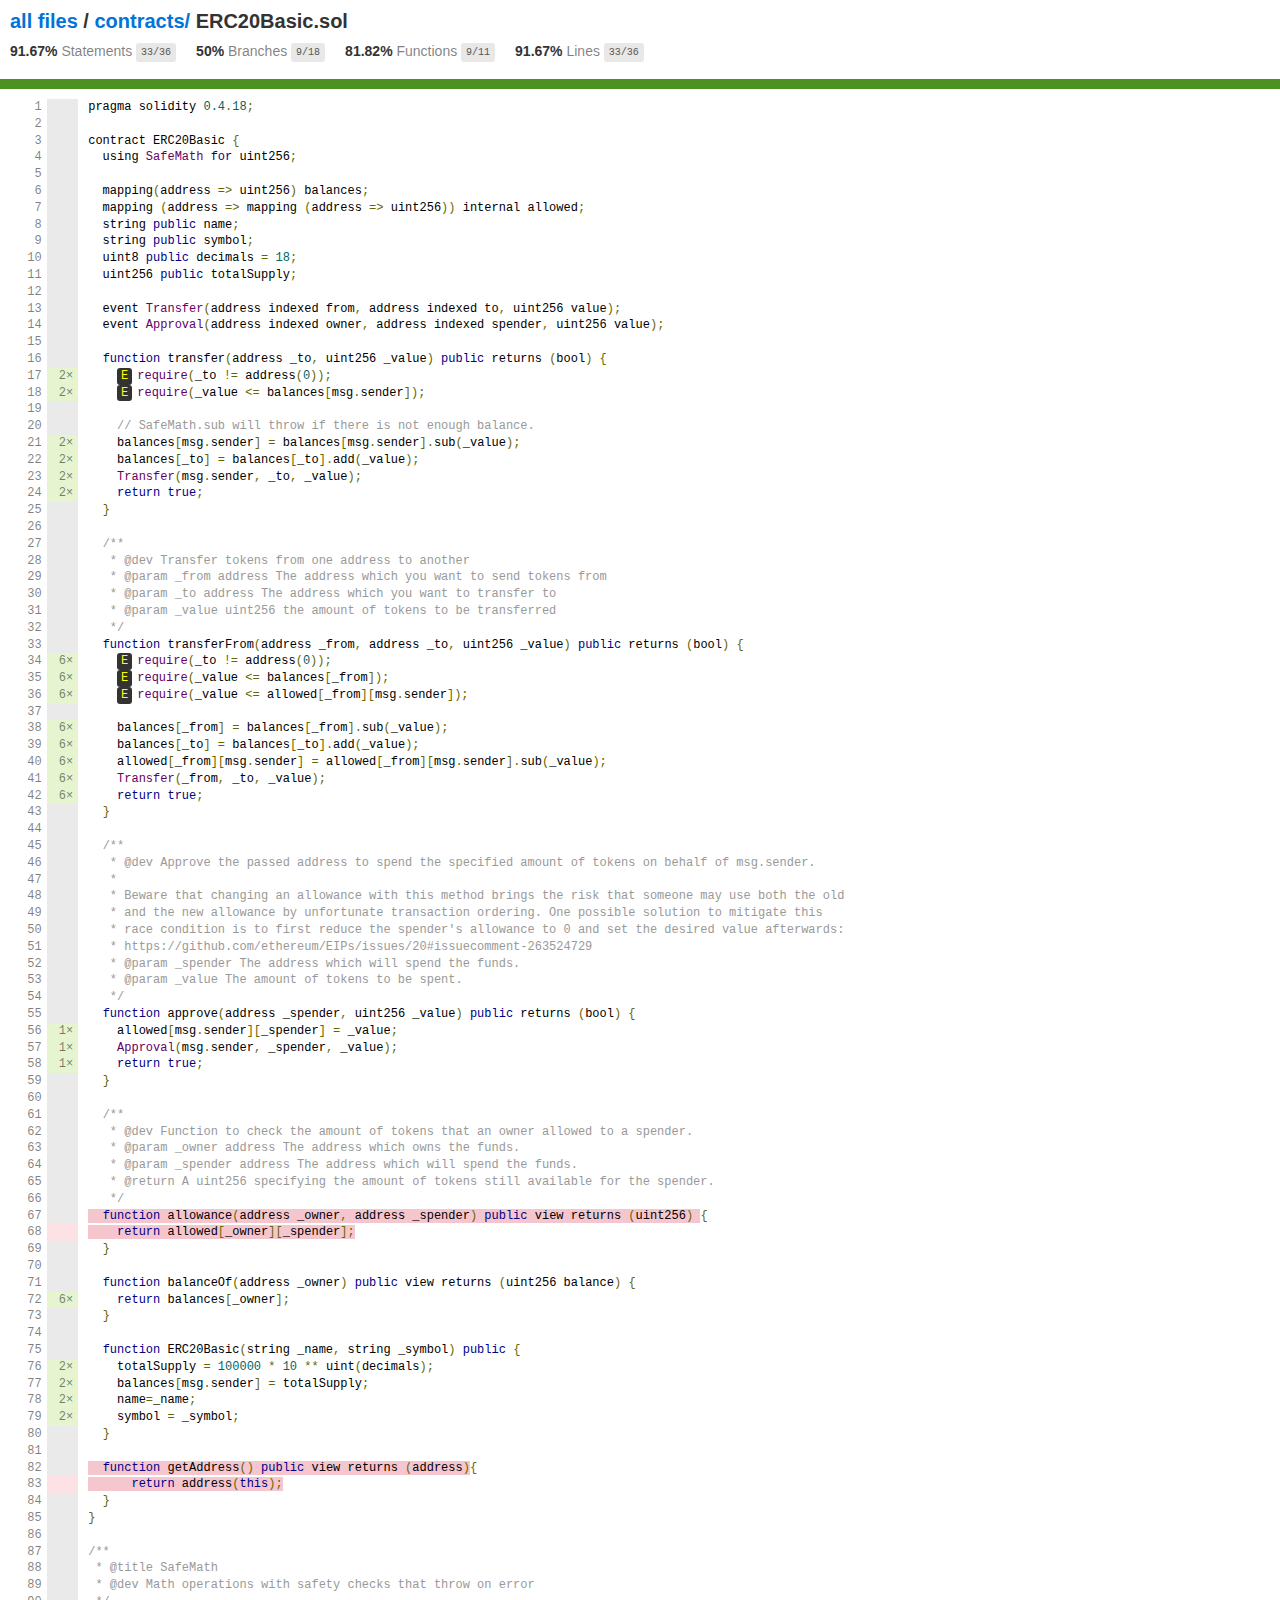
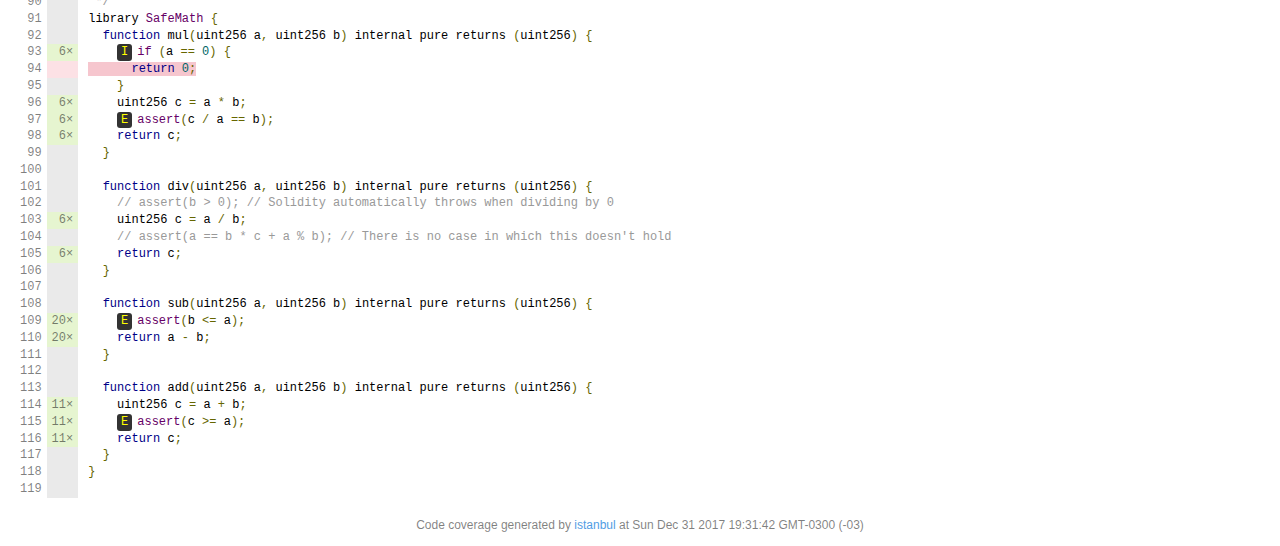
<file: airdrop/coverage/contracts/ERC20Basic.sol.html>
<!doctype html>
<html lang="en">
<head>
    <title>Code coverage report for contracts/ERC20Basic.sol</title>
    <meta charset="utf-8" />
    <link rel="stylesheet" href="../prettify.css" />
    <link rel="stylesheet" href="../base.css" />
    <meta name="viewport" content="width=device-width, initial-scale=1">
    <style type='text/css'>
        .coverage-summary .sorter {
            background-image: url(../sort-arrow-sprite.png);
        }
    </style>
</head>
<body>
<div class='wrapper'>
  <div class='pad1'>
    <h1>
      <a href="../index.html">all files</a> / <a href="index.html">contracts/</a> ERC20Basic.sol
    </h1>
    <div class='clearfix'>
      <div class='fl pad1y space-right2'>
        <span class="strong">91.67% </span>
        <span class="quiet">Statements</span>
        <span class='fraction'>33/36</span>
      </div>
      <div class='fl pad1y space-right2'>
        <span class="strong">50% </span>
        <span class="quiet">Branches</span>
        <span class='fraction'>9/18</span>
      </div>
      <div class='fl pad1y space-right2'>
        <span class="strong">81.82% </span>
        <span class="quiet">Functions</span>
        <span class='fraction'>9/11</span>
      </div>
      <div class='fl pad1y space-right2'>
        <span class="strong">91.67% </span>
        <span class="quiet">Lines</span>
        <span class='fraction'>33/36</span>
      </div>
    </div>
  </div>
  <div class='status-line high'></div>
<pre><table class="coverage">
<tr><td class="line-count quiet">1
2
3
4
5
6
7
8
9
10
11
12
13
14
15
16
17
18
19
20
21
22
23
24
25
26
27
28
29
30
31
32
33
34
35
36
37
38
39
40
41
42
43
44
45
46
47
48
49
50
51
52
53
54
55
56
57
58
59
60
61
62
63
64
65
66
67
68
69
70
71
72
73
74
75
76
77
78
79
80
81
82
83
84
85
86
87
88
89
90
91
92
93
94
95
96
97
98
99
100
101
102
103
104
105
106
107
108
109
110
111
112
113
114
115
116
117
118
119</td><td class="line-coverage quiet"><span class="cline-any cline-neutral">&nbsp;</span>
<span class="cline-any cline-neutral">&nbsp;</span>
<span class="cline-any cline-neutral">&nbsp;</span>
<span class="cline-any cline-neutral">&nbsp;</span>
<span class="cline-any cline-neutral">&nbsp;</span>
<span class="cline-any cline-neutral">&nbsp;</span>
<span class="cline-any cline-neutral">&nbsp;</span>
<span class="cline-any cline-neutral">&nbsp;</span>
<span class="cline-any cline-neutral">&nbsp;</span>
<span class="cline-any cline-neutral">&nbsp;</span>
<span class="cline-any cline-neutral">&nbsp;</span>
<span class="cline-any cline-neutral">&nbsp;</span>
<span class="cline-any cline-neutral">&nbsp;</span>
<span class="cline-any cline-neutral">&nbsp;</span>
<span class="cline-any cline-neutral">&nbsp;</span>
<span class="cline-any cline-neutral">&nbsp;</span>
<span class="cline-any cline-yes">2×</span>
<span class="cline-any cline-yes">2×</span>
<span class="cline-any cline-neutral">&nbsp;</span>
<span class="cline-any cline-neutral">&nbsp;</span>
<span class="cline-any cline-yes">2×</span>
<span class="cline-any cline-yes">2×</span>
<span class="cline-any cline-yes">2×</span>
<span class="cline-any cline-yes">2×</span>
<span class="cline-any cline-neutral">&nbsp;</span>
<span class="cline-any cline-neutral">&nbsp;</span>
<span class="cline-any cline-neutral">&nbsp;</span>
<span class="cline-any cline-neutral">&nbsp;</span>
<span class="cline-any cline-neutral">&nbsp;</span>
<span class="cline-any cline-neutral">&nbsp;</span>
<span class="cline-any cline-neutral">&nbsp;</span>
<span class="cline-any cline-neutral">&nbsp;</span>
<span class="cline-any cline-neutral">&nbsp;</span>
<span class="cline-any cline-yes">6×</span>
<span class="cline-any cline-yes">6×</span>
<span class="cline-any cline-yes">6×</span>
<span class="cline-any cline-neutral">&nbsp;</span>
<span class="cline-any cline-yes">6×</span>
<span class="cline-any cline-yes">6×</span>
<span class="cline-any cline-yes">6×</span>
<span class="cline-any cline-yes">6×</span>
<span class="cline-any cline-yes">6×</span>
<span class="cline-any cline-neutral">&nbsp;</span>
<span class="cline-any cline-neutral">&nbsp;</span>
<span class="cline-any cline-neutral">&nbsp;</span>
<span class="cline-any cline-neutral">&nbsp;</span>
<span class="cline-any cline-neutral">&nbsp;</span>
<span class="cline-any cline-neutral">&nbsp;</span>
<span class="cline-any cline-neutral">&nbsp;</span>
<span class="cline-any cline-neutral">&nbsp;</span>
<span class="cline-any cline-neutral">&nbsp;</span>
<span class="cline-any cline-neutral">&nbsp;</span>
<span class="cline-any cline-neutral">&nbsp;</span>
<span class="cline-any cline-neutral">&nbsp;</span>
<span class="cline-any cline-neutral">&nbsp;</span>
<span class="cline-any cline-yes">1×</span>
<span class="cline-any cline-yes">1×</span>
<span class="cline-any cline-yes">1×</span>
<span class="cline-any cline-neutral">&nbsp;</span>
<span class="cline-any cline-neutral">&nbsp;</span>
<span class="cline-any cline-neutral">&nbsp;</span>
<span class="cline-any cline-neutral">&nbsp;</span>
<span class="cline-any cline-neutral">&nbsp;</span>
<span class="cline-any cline-neutral">&nbsp;</span>
<span class="cline-any cline-neutral">&nbsp;</span>
<span class="cline-any cline-neutral">&nbsp;</span>
<span class="cline-any cline-neutral">&nbsp;</span>
<span class="cline-any cline-no">&nbsp;</span>
<span class="cline-any cline-neutral">&nbsp;</span>
<span class="cline-any cline-neutral">&nbsp;</span>
<span class="cline-any cline-neutral">&nbsp;</span>
<span class="cline-any cline-yes">6×</span>
<span class="cline-any cline-neutral">&nbsp;</span>
<span class="cline-any cline-neutral">&nbsp;</span>
<span class="cline-any cline-neutral">&nbsp;</span>
<span class="cline-any cline-yes">2×</span>
<span class="cline-any cline-yes">2×</span>
<span class="cline-any cline-yes">2×</span>
<span class="cline-any cline-yes">2×</span>
<span class="cline-any cline-neutral">&nbsp;</span>
<span class="cline-any cline-neutral">&nbsp;</span>
<span class="cline-any cline-neutral">&nbsp;</span>
<span class="cline-any cline-no">&nbsp;</span>
<span class="cline-any cline-neutral">&nbsp;</span>
<span class="cline-any cline-neutral">&nbsp;</span>
<span class="cline-any cline-neutral">&nbsp;</span>
<span class="cline-any cline-neutral">&nbsp;</span>
<span class="cline-any cline-neutral">&nbsp;</span>
<span class="cline-any cline-neutral">&nbsp;</span>
<span class="cline-any cline-neutral">&nbsp;</span>
<span class="cline-any cline-neutral">&nbsp;</span>
<span class="cline-any cline-neutral">&nbsp;</span>
<span class="cline-any cline-yes">6×</span>
<span class="cline-any cline-no">&nbsp;</span>
<span class="cline-any cline-neutral">&nbsp;</span>
<span class="cline-any cline-yes">6×</span>
<span class="cline-any cline-yes">6×</span>
<span class="cline-any cline-yes">6×</span>
<span class="cline-any cline-neutral">&nbsp;</span>
<span class="cline-any cline-neutral">&nbsp;</span>
<span class="cline-any cline-neutral">&nbsp;</span>
<span class="cline-any cline-neutral">&nbsp;</span>
<span class="cline-any cline-yes">6×</span>
<span class="cline-any cline-neutral">&nbsp;</span>
<span class="cline-any cline-yes">6×</span>
<span class="cline-any cline-neutral">&nbsp;</span>
<span class="cline-any cline-neutral">&nbsp;</span>
<span class="cline-any cline-neutral">&nbsp;</span>
<span class="cline-any cline-yes">20×</span>
<span class="cline-any cline-yes">20×</span>
<span class="cline-any cline-neutral">&nbsp;</span>
<span class="cline-any cline-neutral">&nbsp;</span>
<span class="cline-any cline-neutral">&nbsp;</span>
<span class="cline-any cline-yes">11×</span>
<span class="cline-any cline-yes">11×</span>
<span class="cline-any cline-yes">11×</span>
<span class="cline-any cline-neutral">&nbsp;</span>
<span class="cline-any cline-neutral">&nbsp;</span>
<span class="cline-any cline-neutral">&nbsp;</span></td><td class="text"><pre class="prettyprint lang-js">pragma solidity 0.4.18;
&nbsp;
contract ERC20Basic {
  using SafeMath for uint256;
&nbsp;
  mapping(address =&gt; uint256) balances;
  mapping (address =&gt; mapping (address =&gt; uint256)) internal allowed;
  string public name;
  string public symbol;
  uint8 public decimals = 18;
  uint256 public totalSupply;
&nbsp;
  event Transfer(address indexed from, address indexed to, uint256 value);
  event Approval(address indexed owner, address indexed spender, uint256 value);
&nbsp;
  function transfer(address _to, uint256 _value) public returns (bool) {
    <span class="missing-if-branch" title="else path not taken" >E</span>require(_to != address(0));
    <span class="missing-if-branch" title="else path not taken" >E</span>require(_value &lt;= balances[msg.sender]);
&nbsp;
    // SafeMath.sub will throw if there is not enough balance.
    balances[msg.sender] = balances[msg.sender].sub(_value);
    balances[_to] = balances[_to].add(_value);
    Transfer(msg.sender, _to, _value);
    return true;
  }
&nbsp;
  /**
   * @dev Transfer tokens from one address to another
   * @param _from address The address which you want to send tokens from
   * @param _to address The address which you want to transfer to
   * @param _value uint256 the amount of tokens to be transferred
   */
  function transferFrom(address _from, address _to, uint256 _value) public returns (bool) {
    <span class="missing-if-branch" title="else path not taken" >E</span>require(_to != address(0));
    <span class="missing-if-branch" title="else path not taken" >E</span>require(_value &lt;= balances[_from]);
    <span class="missing-if-branch" title="else path not taken" >E</span>require(_value &lt;= allowed[_from][msg.sender]);
&nbsp;
    balances[_from] = balances[_from].sub(_value);
    balances[_to] = balances[_to].add(_value);
    allowed[_from][msg.sender] = allowed[_from][msg.sender].sub(_value);
    Transfer(_from, _to, _value);
    return true;
  }
&nbsp;
  /**
   * @dev Approve the passed address to spend the specified amount of tokens on behalf of msg.sender.
   *
   * Beware that changing an allowance with this method brings the risk that someone may use both the old
   * and the new allowance by unfortunate transaction ordering. One possible solution to mitigate this
   * race condition is to first reduce the spender's allowance to 0 and set the desired value afterwards:
   * https://github.com/ethereum/EIPs/issues/20#issuecomment-263524729
   * @param _spender The address which will spend the funds.
   * @param _value The amount of tokens to be spent.
   */
  function approve(address _spender, uint256 _value) public returns (bool) {
    allowed[msg.sender][_spender] = _value;
    Approval(msg.sender, _spender, _value);
    return true;
  }
&nbsp;
  /**
   * @dev Function to check the amount of tokens that an owner allowed to a spender.
   * @param _owner address The address which owns the funds.
   * @param _spender address The address which will spend the funds.
   * @return A uint256 specifying the amount of tokens still available for the spender.
   */
<span class="fstat-no" title="function not covered" >  function allowance(address _owner, address _spender) public view returns (uint256) </span>{
<span class="cstat-no" title="statement not covered" >    return allowed[_owner][_spender];</span>
  }
&nbsp;
  function balanceOf(address _owner) public view returns (uint256 balance) {
    return balances[_owner];
  }
&nbsp;
  function ERC20Basic(string _name, string _symbol) public {
    totalSupply = 100000 * 10 ** uint(decimals);
    balances[msg.sender] = totalSupply;
    name=_name;
    symbol = _symbol;
  }
&nbsp;
<span class="fstat-no" title="function not covered" >  function getAddress() public view returns (address)</span>{
<span class="cstat-no" title="statement not covered" >      return address(this);</span>
  }
}
&nbsp;
/**
 * @title SafeMath
 * @dev Math operations with safety checks that throw on error
 */
library SafeMath {
  function mul(uint256 a, uint256 b) internal pure returns (uint256) {
    <span class="missing-if-branch" title="if path not taken" >I</span>if (a == 0) {
<span class="cstat-no" title="statement not covered" >      return 0;</span>
    }
    uint256 c = a * b;
    <span class="missing-if-branch" title="else path not taken" >E</span>assert(c / a == b);
    return c;
  }
&nbsp;
  function div(uint256 a, uint256 b) internal pure returns (uint256) {
    // assert(b &gt; 0); // Solidity automatically throws when dividing by 0
    uint256 c = a / b;
    // assert(a == b * c + a % b); // There is no case in which this doesn't hold
    return c;
  }
&nbsp;
  function sub(uint256 a, uint256 b) internal pure returns (uint256) {
    <span class="missing-if-branch" title="else path not taken" >E</span>assert(b &lt;= a);
    return a - b;
  }
&nbsp;
  function add(uint256 a, uint256 b) internal pure returns (uint256) {
    uint256 c = a + b;
    <span class="missing-if-branch" title="else path not taken" >E</span>assert(c &gt;= a);
    return c;
  }
}
&nbsp;</pre></td></tr>
</table></pre>
<div class='push'></div><!-- for sticky footer -->
</div><!-- /wrapper -->
<div class='footer quiet pad2 space-top1 center small'>
  Code coverage
  generated by <a href="http://istanbul-js.org/" target="_blank">istanbul</a> at Sun Dec 31 2017 19:31:42 GMT-0300 (-03)
</div>
</div>
<script src="../prettify.js"></script>
<script>
window.onload = function () {
        if (typeof prettyPrint === 'function') {
            prettyPrint();
        }
};
</script>
<script src="../sorter.js"></script>
</body>
</html>
</file>
<file: azan/panel/css/soon.css>
/******************************************************************************************************************************
MAIN STYLE
*******************************************************************************************************************************/
body {
  background-color: #f2f2f2;
    font-family: "Lato";
    font-weight: 300;
    font-size: 16px;
    color: #555;

    -webkit-font-smoothing: antialiased;
    -webkit-overflow-scrolling: touch;
}

/* Titles */
h1, h2, h3, h4, h5, h6 {
    font-family: "Raleway";
    font-weight: 300;
    color: #333;
}

h4 {
	color: white;
	font-weight: 400;
}

h1, h2, h3 {
    font-family: 'Raleway',sans-serif;
    margin-top: 30px;
    font-weight: 100;
    text-transform: uppercase;
    margin-bottom: 30px;
}
h1{
	font-size: 60px;
	color: white;
}

h2{ color: #dc7075;}
a:hover, a:focus {
    -webkit-transition-duration: 0.4s;
       -moz-transition-duration: 0.4s;
            transition-duration: 0.4s;
}
/******************************************************************************************************************************
HEADER
*******************************************************************************************************************************/
#header .container{
    color: #FFF;
    text-align: center;
    position: relative;
    z-index: 2;
    padding: 80px 0;
}
.timer_box{
    margin: 35px 24px;
    display: inline-block;
    padding: 20px 12px 0px 12px;
    text-align: center;
    width: 130px;
    border-radius: 50%;
    border: 4px solid rgba(255, 255, 255, .6);
}
.timer_box h1{
    font-size: 48px;
    margin-top: 5px;
    margin-bottom: 0px;
    font-family: "Lato","Helvetica Neue",Helvetica,Arial,sans-serif;
    color: white;
}
.timer_box p{ margin-top: 0px;}
#layer{
    background-color: rgba(0, 0, 0, .2);
    left: 0; top: 0;
    width: 100%;
    height: 100%;
    position: fixed;
    z-index: 1;
}
#slider{
    width: 100%;
    position: fixed;
    background-color: #2c3e50; 
    top: 0;
    left: 0;
    z-index: 0;
    padding:0;
}

.mt {
	margin-top: 30px;
}

.centered {
	text-align: center;
}
/******************************************************************************************************************************
RESPONSIVE
*******************************************************************************************************************************/
@media only screen and (max-width: 520px) {
    .timer_box{ margin: 0 12px 12px 0;}
    .tp-bullets{display: none;}
    #header .container{padding: 20px 0px 20px 0}
    #header-button{ display: none;}
    #appendedInputButtons{
        border-radius: 20px;
        margin-bottom: 25px;
    }
    #slider{display: none;}
    .btn-subscribe{border-radius: 20px;}
    #contact-informations{margin-top: 24px;}
    body {
	    background-color: #2c3e50;
    }
}
@media only screen and (max-width: 740px) {
    .timer_box{
        width: 100px;
        padding: 16px 0 0 0;
        margin: 35px 12px;
    }
    #layer{display: none;}
    .timer_box h1{ font-size: 28px;}
    h1{ font-size: 36px;}
}
/******************************************************************************************************************************
ANIMATIONS
*******************************************************************************************************************************/
.animated {
    opacity: 0;
    -webkit-animation-duration: 1s;
       -moz-animation-duration: 1s;
         -o-animation-duration: 1s;
            animation-duration: 1s;
    -webkit-animation-fill-mode: both;
       -moz-animation-fill-mode: both;
         -o-animation-fill-mode: both;
            animation-fill-mode: both;
}
.animated.GoIn {
    opacity: 1;
    -webkit-animation-delay: 1s;
       -moz-animation-delay: 1s;
        -ms-animation-delay: 1s;
         -o-animation-delay: 1s;
            animation-delay: 1s;
    -webkit-animation-name: GoIn;
       -moz-animation-name: GoIn;
         -o-animation-name: GoIn;
            animation-name: GoIn;
}
.animated.FadeIn {
    opacity: 1;
    -webkit-animation-duration: .8s;
       -moz-animation-duration: .8s;
        -ms-animation-duration: .8s;
         -o-animation-duration: .8s;
            animation-duration: .8s;
    -webkit-animation-name: FadeIn;
       -moz-animation-name: FadeIn;
         -o-animation-name: FadeIn;
            animation-name: FadeIn;
}
@-webkit-keyframes GoIn {
    0%   {opacity: 0;-webkit-transform: translateY(-2000px);}
    60%  {opacity: 1;-webkit-transform: translateY(30px);}
    80%  {-webkit-transform: translateY(-10px);}
    100% {-webkit-transform: translateY(0);}
}
@-moz-keyframes GoIn {
    0%   {opacity: 0; -moz-transform: translateY(-2000px);}
    60%  {opacity: 1; -moz-transform: translateY(30px);}
    80%  {-moz-transform: translateY(-10px);}               
    100% {-moz-transform: translateY(0);}
}
@-o-keyframes GoIn {
    0%   {opacity: 0; -o-transform: translateY(-2000px);}
    60%  {opacity: 1; -o-transform: translateY(30px);}
    80%  {-o-transform: translateY(-10px);}
    100% {-o-transform: translateY(0);}
}
@keyframes GoIn {
    0%   {opacity: 0; transform: translateY(-2000px);}
    60%  {opacity: 1; transform: translateY(30px);}   
    80%  {transform: translateY(-10px);}
    100% {transform: translateY(0);}
}
@-webkit-keyframes FadeIn {
    0%   {opacity: 0}
    30%  {opacity: .3;}
    60%  {opacity: .6;}
    100%  {opacity: 1;}
}
@-moz-keyframes FadeIn {
    0%   {opacity: 0}
    30%  {opacity: .3;}
    60%  {opacity: .6;}
    100%  {opacity: 1;}
}
@-o-keyframes FadeIn {
    0%   {opacity: 0}
    30%  {opacity: .3;}
    60%  {opacity: .6;}
    100%  {opacity: 1;}
}
@keyframes FadeIn {
    0%   {opacity: 0}
    30%  {opacity: .3;}
    60%  {opacity: .6;}
    100%  {opacity: 1;}
}
@-webkit-keyframes InfiniteTurn {
    0% { -webkit-transform: rotate(0deg);}
    100% { -webkit-transform: rotate(360deg);};
}
@-moz-keyframes InfiniteTurn {
    0% { -moz-transform: rotate(0deg);}
    100% { -moz-transform: rotate(360deg);};
}
@-o-keyframes InfiniteTurn {
    0% { -o-transform: rotate(0deg);}
    100% { -o-transform: rotate(360deg);};
}
@-keyframes InfiniteTurn {
    0% { transform: rotate(0deg);}
    100% { transform: rotate(360deg);};
}

@-webkit-keyframes bounceInLeft {
    0% {
        opacity: 0;
        -webkit-transform: translateX(-2000px);
    }
    60% {
        opacity: 1;
        -webkit-transform: translateX(30px);
    }
    80% {
        -webkit-transform: translateX(-10px);
    }
    100% {
        -webkit-transform: translateX(0);
    }
}
@-moz-keyframes bounceInLeft {
    0% {
        opacity: 0;
        -moz-transform: translateX(-2000px);
    }
    60% {
        opacity: 1;
        -moz-transform: translateX(30px);
    }
    80% {
        -moz-transform: translateX(-10px);
    }
    100% {
        -moz-transform: translateX(0);
    }
}
@-o-keyframes bounceInLeft {
    0% {
        opacity: 0;
        -o-transform: translateX(-2000px);
    }
    60% {
        opacity: 1;
        -o-transform: translateX(30px);
    }
    80% {
        -o-transform: translateX(-10px);
    }
    100% {
        -o-transform: translateX(0);
    }
}
@keyframes bounceInLeft {
    0% {
        opacity: 0;
        transform: translateX(-2000px);
    }
    60% {
        opacity: 1;
        transform: translateX(30px);
    }
    80% {
        transform: translateX(-10px);
    }
    100% {
        transform: translateX(0);
    }
}
.animated.bounceInLeft {
    opacity: 1;
    -webkit-animation-name: bounceInLeft;
       -moz-animation-name: bounceInLeft;
         -o-animation-name: bounceInLeft;
            animation-name: bounceInLeft;
}
@-webkit-keyframes bounceInRight {
    0% {
        opacity: 0;
        -webkit-transform: translateX(2000px);
    }
    60% {
        opacity: 1;
        -webkit-transform: translateX(-30px);
    }
    80% {
        -webkit-transform: translateX(10px);
    }
    100% {
        -webkit-transform: translateX(0);
    }
}
@-moz-keyframes bounceInRight {
    0% {
        opacity: 0;
        -moz-transform: translateX(2000px);
    }
    60% {
        opacity: 1;
        -moz-transform: translateX(-30px);
    }
    80% {
        -moz-transform: translateX(10px);
    }
    100% {
        -moz-transform: translateX(0);
    }
}
@-o-keyframes bounceInRight {
    0% {
        opacity: 0;
        -o-transform: translateX(2000px);
    }
    60% {
        opacity: 1;
        -o-transform: translateX(-30px);
    }
    80% {
        -o-transform: translateX(10px);
    }
    100% {
        -o-transform: translateX(0);
    }
}
@keyframes bounceInRight {
    0% {
        opacity: 0;
        transform: translateX(2000px);
    }
    60% {
        opacity: 1;
        transform: translateX(-30px);
    }
    80% {
        transform: translateX(10px);
    }
    100% {
        transform: translateX(0);
    }
}
.animated.bounceInRight {
    opacity: 1;
    -webkit-animation-name: bounceInRight;
       -moz-animation-name: bounceInRight;
         -o-animation-name: bounceInRight;
            animation-name: bounceInRight;
}
@-webkit-keyframes bounceInTop {
    0% {
        opacity: 0;
        -webkit-transform: translateY(2000px);
    }
    60% {
        opacity: 1;
        -webkit-transform: translateY(-30px);
    }
    80% {
        -webkit-transform: translateY(10px);
    }
    100% {
        -webkit-transform: translateY(0);
    }
}
@-moz-keyframes bounceInTop {
    0% {
        opacity: 0;
        -moz-transform: translateY(2000px);
    }
    60% {
        opacity: 1;
        -moz-transform: translateY(-30px);
    }
    80% {
        -moz-transform: translateY(10px);
    }
    100% {
        -moz-transform: translateY(0);
    }
}
@-o-keyframes bounceInTop {
    0% {
        opacity: 0;
        -o-transform: translateY(2000px);
    }
    60% {
        opacity: 1;
        -o-transform: translateY(-30px);
    }
    80% {
        -o-transform: translateY(10px);
    }
    100% {
        -o-transform: translateY(0);
    }
}
@-ms-keyframes bounceInTop {
    0% {
        opacity: 0;
        -ms-transform: translateY(2000px);
    }
    60% {
        opacity: 1;
        -ms-transform: translateY(-30px);
    }
    80% {
        -ms-transform: translateY(10px);
    }
    100% {
        -ms-transform: translateY(0);
    }
}
@keyframes bounceInTop {
    0% {
        opacity: 0;
        transform: translateY(2000px);
    }
    60% {
        opacity: 1;
        transform: translateY(-30px);
    }
    80% {
        transform: translateY(10px);
    }
    100% {
        transform: translateY(0);
    }
}
.animated.bounceInTop {
    opacity: 1;
    -webkit-animation-name: bounceInTop;
       -moz-animation-name: bounceInTop;
         -o-animation-name: bounceInTop;
            animation-name: bounceInTop;
}
@-webkit-keyframes bounceInBottom {
    0% {
        opacity: 0;
        -webkit-transform: translateY(-2000px);
    }
    60% {
        opacity: 1;
        -webkit-transform: translateY(30px);
    }
    80% {
        -webkit-transform: translateY(-10px);
    }
    100% {
        -webkit-transform: translateY(0);
    }
}
@-moz-keyframes bounceInBottom {
    0% {
        opacity: 0;
        -moz-transform: translateY(-2000px);
    }
    60% {
        opacity: 1;
        -moz-transform: translateY(30px);
    }
    80% {
        -moz-transform: translateY(-10px);
    }
    100% {
        -moz-transform: translateY(0);
    }
}
@-o-keyframes bounceInBottom {
    0% {
        opacity: 0;
        -o-transform: translateY(-2000px);
    }
    60% {
        opacity: 1;
        -o-transform: translateY(30px);
    }
    80% {
        -o-transform: translateY(-10px);
    }
    100% {
        -o-transform: translateY(0);
    }
}
@keyframes bounceInBottom {
    0% {
        opacity: 0;
        transform: translateY(-2000px);
    }
    60% {
        opacity: 1;
        transform: translateY(30px);
    }
    80% {
        transform: translateY(-10px);
    }
    100% {
        transform: translateY(0);
    }
}
.animated.bounceInBottom {
    opacity: 1;
    -webkit-animation-name: bounceInBottom;
       -moz-animation-name: bounceInBottom;
         -o-animation-name: bounceInBottom;
            animation-name: bounceInBottom;
}
/******************************************************************************************************************************
PLUGINS
*******************************************************************************************************************************/
/* Preloader */
#preloader {
    position:absolute;
    top:0;
    left:0;
    right:0;
    bottom:0;
    background-color:#fff; /* change if the mask should have another color then white */
    z-index:99999; /* makes sure it stays on top */
}
#status {
    width:200px;
    height:200px;
    position:absolute;
    left:50%; /* centers the loading animation horizontally one the screen */
    top:50%; /* centers the loading animation vertically one the screen */
    background-repeat:no-repeat;
    background-position:center;
    margin:-100px 0 0 -100px; /* is width and height divided by two */
}
/* SLIDER */
.rev_slider_wrapper{ position:relative;}
.rev_slider_wrapper >ul { visibility:hidden;}
.rev_slider img{
    max-width:none !important;
    -moz-transition: none 0 !important;
    -webkit-transition: none 0 !important;
    -o-transition: none 0 !important;
    transition: none 0 !important;
    margin:0px !important;
    padding:0px !important;
    border-width:0px !important;
    border:none;
    visibility:visible !important;
}
.rev_slider .no-slides-text{
    font-weight:bold;
    text-align:center;
    padding-top:80px;
}
.rev_slider ul{
    margin:0px !important;
    padding:0px !important;
    list-style: none !important;
    list-style-type: none !important;
    background-position:0px 0px !important;
}
.rev_slider ul li,.rev_slider >ul >li,.rev_slider >ul >li:before{
    list-style:none !important;
    position:absolute;
    visibility:hidden;
    margin:0px !important;
    padding:0px !important;
    overflow-x: visible;
    overflow-y: visible;
    list-style-type: none !important;
    background-image:none !important;
    background-position:0px 0px !important;
    text-indent: 0em !important;
}
.tp-bannertimer{
    width: 100%;
    border-radius: 0 5px 5px 0;
    height: 2px;
    z-index: 200;
    position: absolute;
    visibility: visible !important;
    bottom: 0;
    background-color: rgba(255, 255, 255, .6);
}
.tp-bullets {   
    z-index:1000; position:absolute;
    left: 90% !important;
    -ms-filter: "progid:DXImageTransform.Microsoft.Alpha(Opacity=100)";
    -moz-opacity: 1;
    -khtml-opacity: 1;
    opacity: 1;
    -webkit-transition: opacity 0.2s ease-out; -moz-transition: opacity 0.2s ease-out; -o-transition: opacity 0.2s ease-out; -ms-transition: opacity 0.2s ease-out;
}
.tp-bullets.simplebullets.round .bullet {   
    cursor:pointer;
    position:relative;  
    border: 3px solid rgba(255, 255, 255, .6);
    width:20px; 
    height:20px;  
    margin-right:0px; 
    float:left; 
    border-radius: 50%;
    margin-top:-10px; 
    margin-left:3px;
}
.tp-bullets.simplebullets.round .bullet.selected{
    background: #FFF;
    border-color: #FFF;
}
.tp-bullets.simplebullets.round .bullet:hover{
    border-color: #FFF;
    -webkit-transition-duration: 0.4s;
       -moz-transition-duration: 0.4s;
            transition-duration: 0.4s;
}
.tp-bullets.simplebullets.round .bullet.last {   margin-right:3px;}
</file>
<file: airdrop/coverage/prettify.css>
.pln{color:#000}@media screen{.str{color:#080}.kwd{color:#008}.com{color:#800}.typ{color:#606}.lit{color:#066}.pun,.opn,.clo{color:#660}.tag{color:#008}.atn{color:#606}.atv{color:#080}.dec,.var{color:#606}.fun{color:red}}@media print,projection{.str{color:#060}.kwd{color:#006;font-weight:bold}.com{color:#600;font-style:italic}.typ{color:#404;font-weight:bold}.lit{color:#044}.pun,.opn,.clo{color:#440}.tag{color:#006;font-weight:bold}.atn{color:#404}.atv{color:#060}}pre.prettyprint{padding:2px;border:1px solid #888}ol.linenums{margin-top:0;margin-bottom:0}li.L0,li.L1,li.L2,li.L3,li.L5,li.L6,li.L7,li.L8{list-style-type:none}li.L1,li.L3,li.L5,li.L7,li.L9{background:#eee}
</file>
<file: airdrop/coverage/base.css>
body, html {
  margin:0; padding: 0;
  height: 100%;
}
body {
    font-family: Helvetica Neue, Helvetica, Arial;
    font-size: 14px;
    color:#333;
}
.small { font-size: 12px; }
*, *:after, *:before {
  -webkit-box-sizing:border-box;
     -moz-box-sizing:border-box;
          box-sizing:border-box;
  }
h1 { font-size: 20px; margin: 0;}
h2 { font-size: 14px; }
pre {
    font: 12px/1.4 Consolas, "Liberation Mono", Menlo, Courier, monospace;
    margin: 0;
    padding: 0;
    -moz-tab-size: 2;
    -o-tab-size:  2;
    tab-size: 2;
}
a { color:#0074D9; text-decoration:none; }
a:hover { text-decoration:underline; }
.strong { font-weight: bold; }
.space-top1 { padding: 10px 0 0 0; }
.pad2y { padding: 20px 0; }
.pad1y { padding: 10px 0; }
.pad2x { padding: 0 20px; }
.pad2 { padding: 20px; }
.pad1 { padding: 10px; }
.space-left2 { padding-left:55px; }
.space-right2 { padding-right:20px; }
.center { text-align:center; }
.clearfix { display:block; }
.clearfix:after {
  content:'';
  display:block;
  height:0;
  clear:both;
  visibility:hidden;
  }
.fl { float: left; }
@media only screen and (max-width:640px) {
  .col3 { width:100%; max-width:100%; }
  .hide-mobile { display:none!important; }
}

.quiet {
  color: #7f7f7f;
  color: rgba(0,0,0,0.5);
}
.quiet a { opacity: 0.7; }

.fraction {
  font-family: Consolas, 'Liberation Mono', Menlo, Courier, monospace;
  font-size: 10px;
  color: #555;
  background: #E8E8E8;
  padding: 4px 5px;
  border-radius: 3px;
  vertical-align: middle;
}

div.path a:link, div.path a:visited { color: #333; }
table.coverage {
  border-collapse: collapse;
  margin: 10px 0 0 0;
  padding: 0;
}

table.coverage td {
  margin: 0;
  padding: 0;
  vertical-align: top;
}
table.coverage td.line-count {
    text-align: right;
    padding: 0 5px 0 20px;
}
table.coverage td.line-coverage {
    text-align: right;
    padding-right: 10px;
    min-width:20px;
}

table.coverage td span.cline-any {
    display: inline-block;
    padding: 0 5px;
    width: 100%;
}
.missing-if-branch {
    display: inline-block;
    margin-right: 5px;
    border-radius: 3px;
    position: relative;
    padding: 0 4px;
    background: #333;
    color: yellow;
}

.skip-if-branch {
    display: none;
    margin-right: 10px;
    position: relative;
    padding: 0 4px;
    background: #ccc;
    color: white;
}
.missing-if-branch .typ, .skip-if-branch .typ {
    color: inherit !important;
}
.coverage-summary {
  border-collapse: collapse;
  width: 100%;
}
.coverage-summary tr { border-bottom: 1px solid #bbb; }
.keyline-all { border: 1px solid #ddd; }
.coverage-summary td, .coverage-summary th { padding: 10px; }
.coverage-summary tbody { border: 1px solid #bbb; }
.coverage-summary td { border-right: 1px solid #bbb; }
.coverage-summary td:last-child { border-right: none; }
.coverage-summary th {
  text-align: left;
  font-weight: normal;
  white-space: nowrap;
}
.coverage-summary th.file { border-right: none !important; }
.coverage-summary th.pct { }
.coverage-summary th.pic,
.coverage-summary th.abs,
.coverage-summary td.pct,
.coverage-summary td.abs { text-align: right; }
.coverage-summary td.file { white-space: nowrap;  }
.coverage-summary td.pic { min-width: 120px !important;  }
.coverage-summary tfoot td { }

.coverage-summary .sorter {
    height: 10px;
    width: 7px;
    display: inline-block;
    margin-left: 0.5em;
    background: url(sort-arrow-sprite.png) no-repeat scroll 0 0 transparent;
}
.coverage-summary .sorted .sorter {
    background-position: 0 -20px;
}
.coverage-summary .sorted-desc .sorter {
    background-position: 0 -10px;
}
.status-line {  height: 10px; }
/* dark red */
.red.solid, .status-line.low, .low .cover-fill { background:#C21F39 }
.low .chart { border:1px solid #C21F39 }
/* medium red */
.cstat-no, .fstat-no, .cbranch-no, .cbranch-no { background:#F6C6CE }
/* light red */
.low, .cline-no { background:#FCE1E5 }
/* light green */
.high, .cline-yes { background:rgb(230,245,208) }
/* medium green */
.cstat-yes { background:rgb(161,215,106) }
/* dark green */
.status-line.high, .high .cover-fill { background:rgb(77,146,33) }
.high .chart { border:1px solid rgb(77,146,33) }
/* dark yellow (gold) */
.medium .chart { border:1px solid #f9cd0b; }
.status-line.medium, .medium .cover-fill { background: #f9cd0b; }
/* light yellow */
.medium { background: #fff4c2; }
/* light gray */
span.cline-neutral { background: #eaeaea; }

.cbranch-no { background:  yellow !important; color: #111; }

.cstat-skip { background: #ddd; color: #111; }
.fstat-skip { background: #ddd; color: #111 !important; }
.cbranch-skip { background: #ddd !important; color: #111; }


.cover-fill, .cover-empty {
  display:inline-block;
  height: 12px;
}
.chart {
  line-height: 0;
}
.cover-empty {
    background: white;
}
.cover-full {
    border-right: none !important;
}
pre.prettyprint {
    border: none !important;
    padding: 0 !important;
    margin: 0 !important;
}
.com { color: #999 !important; }
.ignore-none { color: #999; font-weight: normal; }

.wrapper {
  min-height: 100%;
  height: auto !important;
  height: 100%;
  margin: 0 auto -48px;
}
.footer, .push {
  height: 48px;
}
</file>
